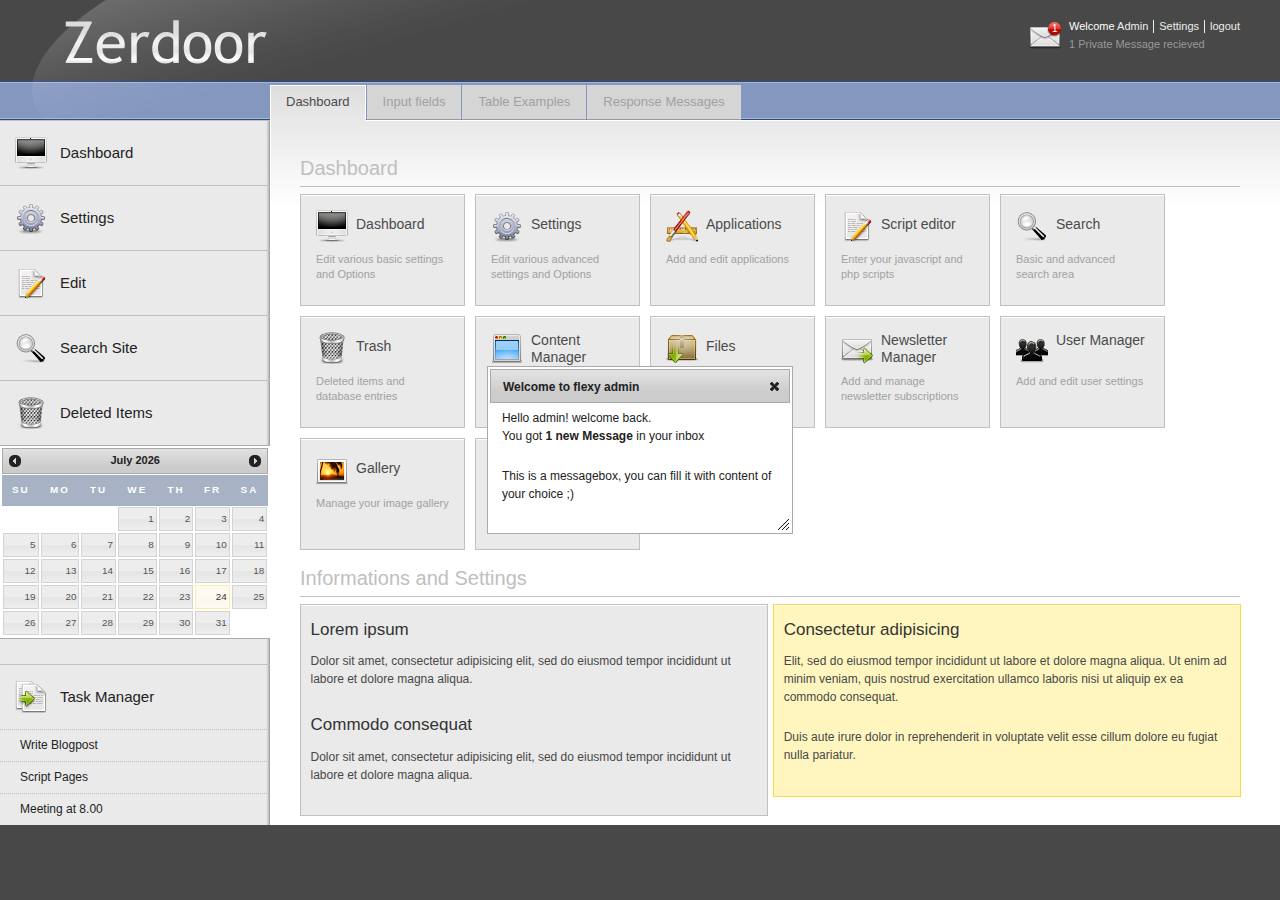
<file: flexy_admin/index.html>
<!DOCTYPE html PUBLIC "-//W3C//DTD XHTML 1.0 Strict//EN" "http://www.w3.org/TR/xhtml1/DTD/xhtml1-strict.dtd">
<html xmlns="http://www.w3.org/1999/xhtml">
    <head>
    
        <meta http-equiv="Content-Type" content="text/html; charset=UTF-8" />
        <meta name="description" content="Reflect Template" />
		<meta http-equiv="X-UA-Compatible" content="IE=EmulateIE7" />
        <title>Flexy Admin</title>
        <link rel="stylesheet" href="css/style_all.css" type="text/css" media="screen" />
        
        
        
        <!-- to choose another color scheme uncomment one of the foloowing stylesheets and wrap styl1.css into a comment -->
        <link rel="stylesheet" href="css/style1.css" type="text/css" media="screen" />
        
        <!-- 
        <link rel="stylesheet" href="css/style2.css" type="text/css" media="screen" />
        <link rel="stylesheet" href="css/style3.css" type="text/css" media="screen" />
        <link rel="stylesheet" href="css/style4.css" type="text/css" media="screen" />
        <link rel="stylesheet" href="css/style5.css" type="text/css" media="screen" />
        <link rel="stylesheet" href="css/style6.css" type="text/css" media="screen" />
        <link rel="stylesheet" href="css/style7.css" type="text/css" media="screen" />
         -->
        
        
        <link rel="stylesheet" href="css/jquery-ui.css" type="text/css" media="screen" />
        <link rel="stylesheet" href="css/jquery.wysiwyg.css" type="text/css" media="screen" />
        
        <!--Internet Explorer Trancparency fix-->
        <!--[if IE 6]>
        <script src="js/ie6pngfix.js"></script>
        <script>
          DD_belatedPNG.fix('#head, a, a span, img, .message p, .click_to_close, .ie6fix');
        </script>
        <![endif]--> 
        
        <script type='text/javascript' src='js/jquery.js'></script>
        <script type='text/javascript' src='js/jquery-ui.js'></script>
        <script type='text/javascript' src='js/jquery.wysiwyg.js'></script>
        <script type='text/javascript' src='js/custom.js'></script>
    </head>
    
    <body>
    	<!-- this is the content for the dialog that pops up on window start -->
    	<div id="dialog" title="Welcome to flexy admin">
       	<p>Hello admin! welcome back.<br/> You got <strong>1 new Message</strong> in your inbox</p>
        <p>This is a messagebox, you can fill it with content of your choice ;)</p>
        </div>
        
        <div id="top">
        
            <div id="head">
            	<h1 class="logo">
                	<a href="">flexy - adjustable admin skin</a>
                </h1>
                
                <div class="head_memberinfo">
                	<div class="head_memberinfo_logo">
                    	<span>1</span>
                    	<img src="images/unreadmail.png" alt=""/>
                    </div>
                    
                    <span class='memberinfo_span'>
                   		 Welcome <a href="">Admin</a>
                    </span>
                    
                    <span class='memberinfo_span'>
                    	<a href="">Settings</a>
                    </span>
                    
                    <span>
                    	<a href="login.html">logout</a>
                    </span>
                    
                    <span class='memberinfo_span2'>
                    	<a href="">1 Private Message recieved</a>
                    </span>
                </div><!--end head_memberinfo-->
            
            </div><!--end head-->
           	
            	<div id="bg_wrapper">
                
                    <div id="main">
                    
                        <div id="content">
                        
                            <div class="jquery_tab">
                            
                                <div class="content_block">
                                    <h2 class="jquery_tab_title">Dashboard</h2>
                                    
                                    <a class="dashboard_button button1" href="#">
                                        <span class="dashboard_button_heading">Dashboard</span>
                                        <span>Edit various basic settings and Options</span>
                                    </a><!--end dashboard_button-->
                                    
                                    <a class="dashboard_button button2" href="#">
                                        <span class="dashboard_button_heading">Settings</span>
                                        <span>Edit various advanced settings and Options</span>
                                    </a><!--end dashboard_button-->
                                    
                                    <a class="dashboard_button button3" href="#">
                                        <span class="dashboard_button_heading">Applications</span>
                                        <span>Add and edit applications</span>
                                    </a><!--end dashboard_button-->
                                    
                                    <a class="dashboard_button button4" href="#">
                                        <span class="dashboard_button_heading">Script editor</span>
                                        <span>Enter your javascript and php scripts</span>
                                    </a><!--end dashboard_button-->
                                    
                                    <a class="dashboard_button button5" href="#">
                                        <span class="dashboard_button_heading">Search</span>
                                        <span>Basic and advanced search area</span>
                                    </a><!--end dashboard_button-->
                                    
                                    <a class="dashboard_button button6" href="#">
                                        <span class="dashboard_button_heading">Trash</span>
                                        <span>Deleted items and database entries</span>
                                    </a><!--end dashboard_button-->
                                    
                                    <a class="dashboard_button button7" href="#">
                                        <span class="dashboard_button_heading two_lines">Content Manager</span>
                                        <span>Add new static and dynamic content</span>
                                    </a><!--end dashboard_button-->
                                    
                                    <a class="dashboard_button button8" href="#">
                                        <span class="dashboard_button_heading">Files</span>
                                        <span>File and download manager</span>
                                    </a><!--end dashboard_button-->
                                    
                                    <a class="dashboard_button button9" href="#">
                                        <span class="dashboard_button_heading two_lines">Newsletter Manager</span>
                                        <span>Add and manage newsletter subscriptions</span>
                                    </a><!--end dashboard_button-->
                                    
                                    <a class="dashboard_button button10" href="#">
                                        <span class="dashboard_button_heading two_lines">User Manager</span>
                                        <span>Add and edit user settings</span>
                                    </a><!--end dashboard_button-->
                                    
                                    <a class="dashboard_button button11" href="#">
                                        <span class="dashboard_button_heading">Gallery</span>
                                        <span>Manage your image gallery</span>
                                    </a><!--end dashboard_button-->
                                    
                                    <a class="dashboard_button button12" href="#">
                                        <span class="dashboard_button_heading">Help</span>
                                        <span>Tutorial on how to use out scripts</span>
                                    </a><!--end dashboard_button-->
                                    
                                    
                                    <h2>Informations and Settings</h2>
                                    <div class="content-box box-grey">
                                    	<h4>Lorem ipsum</h4>
                                        <p>Dolor sit amet, consectetur adipisicing elit, sed do eiusmod tempor incididunt ut labore et dolore magna aliqua.</p>	
                                        <h4>Commodo consequat</h4>
                                        <p>Dolor sit amet, consectetur adipisicing elit, sed do eiusmod tempor incididunt ut labore et dolore magna aliqua.</p>
                                    </div>
                                    
                                    <div class="content-box box2">
                                    	<h4>Consectetur adipisicing</h4>
                                    	<p>Elit, sed do eiusmod tempor incididunt ut labore et dolore magna aliqua. Ut enim ad minim veniam, quis nostrud exercitation ullamco laboris nisi ut aliquip ex ea commodo consequat.</p>
                                        <p>Duis aute irure dolor in reprehenderit in voluptate velit esse cillum dolore eu fugiat nulla pariatur.</p>
                                    </div>
                                    
                                    
                                </div><!--end content_block-->
                                
                                </div><!-- end jquery_tab -->
                                <div class="jquery_tab">
                            
                                <div class="content_block">
                                    <h2 class="jquery_tab_title">Input fields</h2>
                                    <form method="post" action="#tab2">
                                        <p>
                                            <label for="name">Name (small input field)</label>
                                            <input class="input-small" type="text" value="" name="name" id="name"/>
                                        </p>
                                        
                                        <p>
                                            <label for="mail">E-Mail address (medium sized input field)</label>
                                            <input class="input-medium" type="text" value="" name="mail" id="mail"/>
                                        </p>
                                        
                                        <p>
                                            <label for="url">Your Website (big input field)</label>
                                            <input class="input-big" type="text" value="" name="url" id="url"/>
                                        </p>
                                        
                                        <p>
                                            <label for="flex">Flexfield (flexible input field, width depends on window size)</label>
                                            <input class="input-flex" type="text" value="" name="flex" id="flex"/>
                                        </p>
                                        
                                        <p>
                                			<label for="date">Click into input field to choose date</label>
                                			<input class="input-small flexy_datepicker_input" type="text" value="__ / __ / ____" name="flexy_datepicker" id="date"/>	
                                        </p>
                                        
                                        <p>
                                            <label for="selectbox">This is a dropdown list</label>
                                            <select name="selectbox" id="selectbox" >
                                                <option value="">Choose an option</option>
                                                <option value="1">Home</option>
                                                <option value="2">Member</option>
                                                <option value="3">Portfolio</option>
                                                <option value="4">Blog</option>
                                            </select>
                                        </p>
                                        
                                        <p>
                                            <label for="radiobutton1" class="inline">True</label>
                                            <input id="radiobutton1" name="radiobutton" type="radio" value="1" class="jquery_improved" checked="checked"/>
                                            
                                            <label for="radiobutton2" class="inline">False</label>
                                            <input id="radiobutton2" name="radiobutton" type="radio" value="2" class="jquery_improved"/>
                                        </p>
                                        
                                        <p>
                                            <label for="checkbox1" class="inline">True</label>
                                            <input type="checkbox" value="1" name="checkbox1" id="checkbox1" />
                                            <label for="checkbox2" class="inline">False</label>
                                            <input type="checkbox" value="2" name="checkbox2" id="checkbox2" />
                                        </p>
                                        
                                        <p>
                                           <label for="textarea">Enter some Text</label>
                                           <textarea name="textarea" id="textarea" cols="60" rows="15"></textarea>
                                        </p>
                                        
                                        <p>
                                           <label for="textarea2">Enter some Text into the rich text editor</label>
                                           <textarea name="textarea" id="textarea2" class="richtext" cols="60" rows="15"></textarea>
                                        </p>
                                        
                                        <p>
                                            <input class="button" name="submit" type="submit" value="Submit"/>
                                        </p>
                                    </form>
                                    
                                </div><!--end content_block-->
                                
                            </div><!--end jquery tab-->
                            
                            <div class="jquery_tab">
                            
                                <div class="content_block">
                                    <h2 class="jquery_tab_title">Table Examples</h2>
                                    
                            		<table id="table_liquid" cellspacing="0">
                                    <caption>Table 3: Liquid Layout Example (always expands to maximum size)</caption>
                                      <tr>
                                        <th class="nobg">Liquid Table</th>
                                        <th>Category</th>
                                        <th>Tags</th>
                                        <th>Options</th>
                                      </tr>
                                      <tr>
                                        <th class="spec">Lorem ipsum dolor</th>
                                        <td>Blog post</td>
                                        <td>latin, blind copy</td>
                                        <td>none</td>
                                      </tr>
                                      <tr>
                                        <th class="specalt">About me</th>
                                        <td class="alt">Static content</td>
                                        <td class="alt">personal, information</td>
                                        <td class="alt">none</td>
                                      </tr>
                                      <tr>
                                        <th class="spec">Portfolio</th>
                                        <td>Portfolio entry</td>
                                        <td>project, graphic, web design</td>
                                        <td>none</td>
                                    
                                      </tr>
                                      <tr>
                                        <th class="specalt">A random Blog post</th>
                                        <td class="alt">Blog post</td>
                                        <td class="alt">random, post, fun</td>
                                        <td class="alt">none</td>
                                      </tr>
                                    
                                    </table>
                                   
                                    <table id="table_auto" cellspacing="0">
                                    <caption>Table 2: Flexible Layout Example (content of tables defines the width) </caption>
                                      <tr>
                                        <th class="nobg">Flexible Table</th>
                                        <th>Category</th>
                                        <th>Tags</th>
                                        <th>Options</th>
                                      </tr>
                                      <tr>
                                        <th class="spec">Lorem ipsum dolor</th>
                                        <td>Blog post</td>
                                        <td>latin, blind copy</td>
                                        <td>none</td>
                                      </tr>
                                      <tr>
                                        <th class="specalt">About me</th>
                                        <td class="alt">Static content</td>
                                        <td class="alt">personal, information</td>
                                        <td class="alt">none</td>
                                      </tr>
                                      <tr>
                                        <th class="spec">Portfolio</th>
                                        <td>Portfolio entry</td>
                                        <td>project, graphic, web design</td>
                                        <td>none</td>
                                    
                                      </tr>
                                      <tr>
                                        <th class="specalt">A random Blog post</th>
                                        <td class="alt">Blog post</td>
                                        <td class="alt">random, post, fun</td>
                                        <td class="alt">none</td>
                                      </tr>
                                    
                                    </table>
                                    
                                    <table id="table_fixed" cellspacing="0">
                                    <caption>Table 1: Fixed Layout Example </caption>
                                      <tr>
                                        <th scope="col" class="nobg">Fixed Table</th>
                                    
                                        <th scope="col">Category</th>
                                        <th scope="col">Tags</th>
                                        <th scope="col">Options</th>
                                      </tr>
                                      <tr>
                                        <th scope="row" class="spec">Lorem ipsum dolor</th>
                                        <td>Blog post</td>
                                    
                                        <td>latin, blind copy</td>
                                        <td>none</td>
                                      </tr>
                                      <tr>
                                        <th scope="row" class="specalt">About me</th>
                                        <td class="alt">Static content</td>
                                        <td class="alt">personal, information</td>
                                    
                                        <td class="alt">none</td>
                                      </tr>
                                      <tr>
                                        <th scope="row" class="spec">Portfolio</th>
                                        <td>Portfolio entry</td>
                                        <td>project, graphic, web design</td>
                                        <td>none</td>
                                    
                                      </tr>
                                      <tr>
                                        <th scope="row" class="specalt">A random Blog post</th>
                                        <td class="alt">Blog post</td>
                                        <td class="alt">random, post, fun</td>
                                        <td class="alt">none</td>
                                      </tr>
                                    
                                    </table>                
                                    

                            	</div><!--end content_block-->
                                
                            </div><!--end jquery tab-->
                            
                            
                            <div class="jquery_tab">
                            
                                <div class="content_block">
                                    <h2 class="jquery_tab_title">Response Messages</h2>
                                    
                                   
                                    <div class="message success">
                                        <p><strong>Success!</strong> Everything fine...</p>
                                    </div><!-- end success -->
                                    <div class="message error">
                                        <p><strong>Error!</strong> Something is wrong...</p>
                                    </div><!-- end error  -->
                                    <div class="message warning">
                                        <p><strong>Warning!</strong> Could not connect to the server...</p>
                                    </div><!-- end warning  -->
                                    <div class="message tip">
                                        <p><strong>Tip!</strong> Buy this template =)</p>
                                    </div><!-- end tip  -->
   
                                    
                                    <h2>Closeable Response Messages</h2>
                                    <div class="message success closeable">
                                        <p><strong>Success!</strong> Everything fine...</p>
                                    </div><!-- end success -->
                                    <div class="message error closeable">
                                        <p><strong>Error!</strong> Something is wrong...</p>
                                    </div><!-- end error  -->
                                    <div class="message warning closeable">
                                        <p><strong>Warning!</strong> Could not connect to the server...</p>
                                    </div><!-- end warning  -->
                                    <div class="message tip closeable">
                                        <p><strong>Tip!</strong> Buy this template =)</p>
                                    </div><!-- end tip  -->
                                    
                                    
                                 </div><!--end content_block-->
                                
                            </div><!--end jquery tab--> 
                            
                        </div><!--end content-->
                        
                    </div><!--end main-->
                    
              <div id="sidebar">
                            <ul class="nav">
                                <li><a class="headitem item1" href="#">Dashboard</a>
                                    <ul class="opened"><!-- ul items without this class get hiddden by jquery-->
                                    <li><a href="#">Menu Manager</a></li>
                                    <li><a href="#">Script Pages</a></li>
                                    <li class="current"><a href="#">Plugin Manager</a></li>
                                    <li><a href="#">User Manager</a></li>
                                    </ul>
                                </li>
                                <li><a class="headitem item2" href="#">Settings</a>
                                    <ul>
                                    <li><a href="#">Post settings</a></li>
                                    <li><a href="#">User settings</a></li>
                                    <li><a href="#">Permalink Structure</a></li>
                                    </ul>                            
                                </li>
                                <li><a class="headitem item4" href="#">Edit</a>
                                    <ul>
                                    <li><a href="#">Edit Posts</a></li>
                                    <li><a href="#">Edit Pages</a></li>
                                    <li><a href="#">Edit Links</a></li>
                                    <li><a href="#">Edit Menu Items</a></li>
                                    </ul>
                                </li>
                                <li><a class="headitem item5" href="#">Search Site</a>
                                    <ul>
                                    <li><a href="#">Basic Search</a></li>
                                    <li><a href="#">Advanced Search</a></li>
                                    <li><a href="#">Search Option</a></li>
                                    </ul>
                                </li>
                                <li><a class="headitem item6" href="#">Deleted Items</a>
                                    <ul>
                                    <li><a href="#">Content</a></li>
                                    <li><a href="#">Images</a></li>
                                    <li><a href="#">Audio</a></li>
                                    <li><a href="#">Video</a></li>
                                    <li><a href="#">PDF</a></li>
                                    <li><a href="#">Scripts</a></li>
                                    <li><a href="#">Other</a></li>
                                    </ul>
                                </li>
                            </ul><!--end subnav-->
                            
                          <div class="flexy_datepicker"></div>
                           
                           <ul>
                           <li><a class="headitem item7" href="#">Task Manager</a>
                                    <ul>
                                    <li><a href="#">Write Blogpost</a></li>
                                    <li><a href="#">Script Pages</a></li>
                                    <li><a href="#">Meeting at 8.00</a></li>
                                    </ul>
                                </li>
                           </ul>     
                            
                        </div><!--end sidebar-->
                        
                     </div><!--end bg_wrapper-->
                     
                <div id="footer">
                
                </div><!--end footer-->
                
        </div><!-- end top -->
        
    </body>
    
</html>
</file>
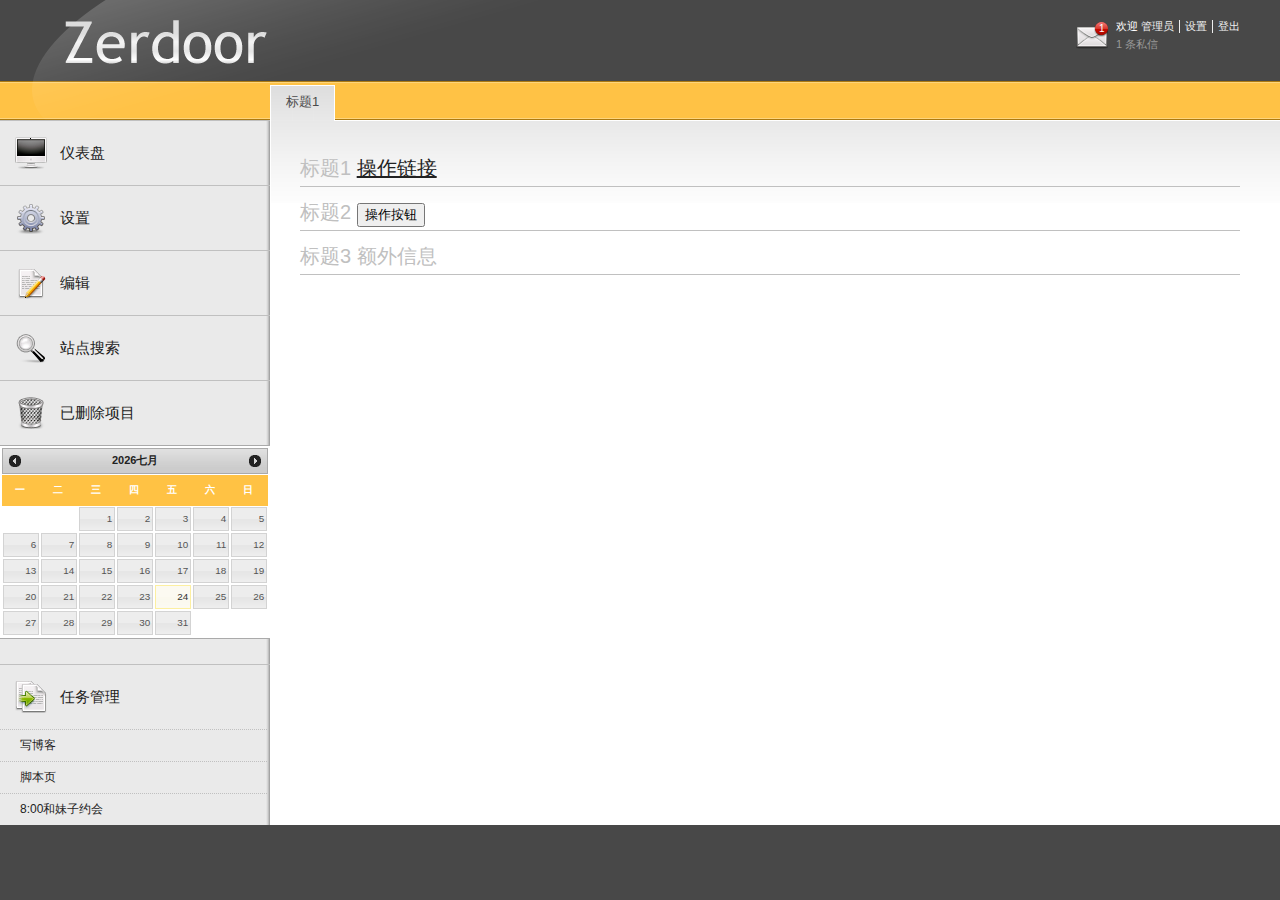
<file: flexy_admin/headerWithButton.html>
<!DOCTYPE html PUBLIC "-//W3C//DTD XHTML 1.0 Strict//EN" "http://www.w3.org/TR/xhtml1/DTD/xhtml1-strict.dtd">
<html xmlns="http://www.w3.org/1999/xhtml">
    <head>
    
        <meta http-equiv="Content-Type" content="text/html; charset=UTF-8" />
        <meta name="description" content="Reflect Template" />
		<meta http-equiv="X-UA-Compatible" content="IE=EmulateIE7" />
        <title>标签页</title>
        <link rel="stylesheet" href="css/style_all.css" type="text/css" media="screen" />
        
        
        
        <!-- to choose another color scheme uncomment one of the foloowing stylesheets and wrap styl1.css into a comment -->
        <link rel="stylesheet" href="css/style8.css" type="text/css" media="screen" />
        <link rel="stylesheet" href="css/jquery-ui.css" type="text/css" media="screen" />
        <link rel="stylesheet" href="ueditor1_2_2_0-utf8-php/themes/default/ueditor.css" type="text/css" media="screen" />
        
        <!--Internet Explorer Trancparency fix-->
        <!--[if IE 6]>
        <script src="js/ie6pngfix.js"></script>
        <script>
          DD_belatedPNG.fix('#head, a, a span, img, .message p, .click_to_close, .ie6fix');
        </script>
        <![endif]--> 
        
        <script type='text/javascript' src='js/all-ck.js'></script>
        <script type='text/javascript' src='ueditor1_2_2_0-utf8-php/editor_config.js'></script>
        <script type='text/javascript' src='js/custom.js'></script>
    </head>
    
    <body>
        <div id="top">
            <div id="head">
                <h1 class="logo">
                    <a href=""></a>
                </h1>
                <div class="head_memberinfo">
                    <div class="head_memberinfo_logo">
                        <span>1</span>
                        <img src="images/unreadmail.png" alt=""/>
                    </div>
                    
                    <span class='memberinfo_span'>
                       欢迎 <a href="">管理员</a>
                   </span>
                   
                   <span class='memberinfo_span'>
                    <a href="">设置</a>
                </span>
                
                <span>
                    <a href="login.html">登出</a>
                </span>
                
                <span class='memberinfo_span2'>
                    <a href="">1 条私信</a>
                </span>
            </div>
            <!--end head_memberinfo-->
            
        </div>
            <!--end head-->
           	
            	<div id="bg_wrapper">
                
                    <div id="main">
                        <div id="content">
                            <h2 class="jquery_tab_title">
                                标题1
                                <a href="">操作链接</a>
                            </h2>
                            <h2>
                                标题2
                                <button>操作按钮</button>
                            </h2>
                            <h2>
                                标题3
                                <span>额外信息</span>
                            </h2>
                        </div>
                        <!--end content-->
                        
                    </div><!--end main-->
                    <div id="sidebar">
                        <ul class="nav">
                            <li><a class="headitem item1" href="#">仪表盘</a>
                                <ul class="opened"><!-- ul items without this class get hiddden by jquery-->
                                    <li><a href="#">菜单管理</a></li>
                                    <li><a href="#">脚本页</a></li>
                                    <li class="current"><a href="#">插件管理</a></li>
                                    <li><a href="#">用户管理</a></li>
                                </ul>
                            </li>
                            <li><a class="headitem item2" href="#">设置</a>
                                <ul>
                                    <li><a href="#">日志设置</a></li>
                                    <li><a href="#">用户设置</a></li>
                                    <li><a href="#">找不到结果构建</a></li>
                                </ul>                            
                            </li>
                            <li><a class="headitem item4" href="#">编辑</a>
                                <ul>
                                    <li><a href="#">编辑日志</a></li>
                                    <li><a href="#">编辑页面</a></li>
                                    <li><a href="#">编辑链接</a></li>
                                    <li><a href="#">编辑菜单元素</a></li>
                                </ul>
                            </li>
                            <li><a class="headitem item5" href="#">站点搜索</a>
                                <ul>
                                    <li><a href="#">基础搜索</a></li>
                                    <li><a href="#">高级搜索</a></li>
                                    <li><a href="#">搜索设置</a></li>
                                </ul>
                            </li>
                            <li><a class="headitem item6" href="#">已删除项目</a>
                                <ul>
                                    <li><a href="#">内容</a></li>
                                    <li><a href="#">图片</a></li>
                                    <li><a href="#">音频</a></li>
                                    <li><a href="#">视频</a></li>
                                    <li><a href="#">PDF</a></li>
                                    <li><a href="#">脚本</a></li>
                                    <li><a href="#">其他</a></li>
                                </ul>
                            </li>
                        </ul><!--end subnav-->

                        <div class="flexy_datepicker"></div>

                        <ul>
                           <li><a class="headitem item7" href="#">任务管理</a>
                            <ul>
                                <li><a href="#">写博客</a></li>
                                <li><a href="#">脚本页</a></li>
                                <li><a href="#">8:00和妹子约会</a></li>
                            </ul>
                        </li>
                    </ul>     

                </div>
                    <!--end sidebar-->
                        
                     </div><!--end bg_wrapper-->
                     
                <div id="footer">
                
                </div><!--end footer-->
                
        </div><!-- end top -->
        
    </body>
    
</html>
</file>
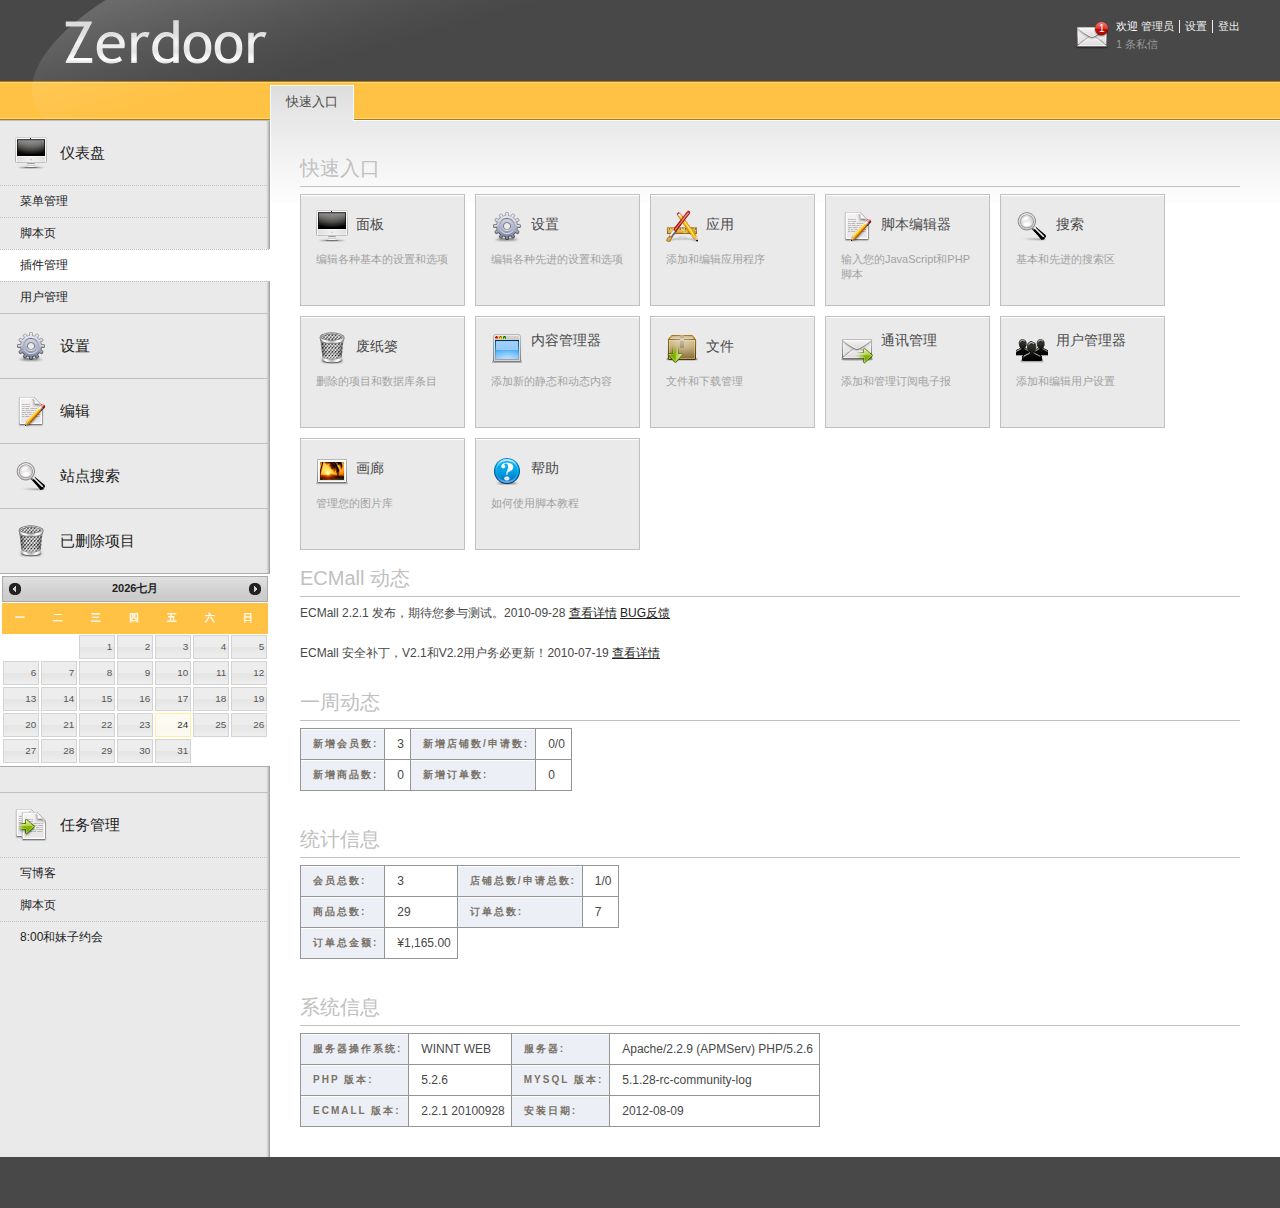
<file: flexy_admin/home.html>
<!DOCTYPE html PUBLIC "-//W3C//DTD XHTML 1.0 Strict//EN" "http://www.w3.org/TR/xhtml1/DTD/xhtml1-strict.dtd">
<html xmlns="http://www.w3.org/1999/xhtml">
    <head>
    
        <meta http-equiv="Content-Type" content="text/html; charset=UTF-8" />
        <meta name="description" content="Reflect Template" />
		<meta http-equiv="X-UA-Compatible" content="IE=EmulateIE7" />
        <title>首页</title>
        <link rel="stylesheet" href="css/style_all.css" type="text/css" media="screen" />
        
        
        
        <!-- to choose another color scheme uncomment one of the foloowing stylesheets and wrap styl1.css into a comment -->
        <link rel="stylesheet" href="css/style8.css" type="text/css" media="screen" />
        
        <link rel="stylesheet" href="css/jquery-ui.css" type="text/css" media="screen" />
        
        <link rel="stylesheet" href="ueditor1_2_2_0-utf8-php/themes/default/ueditor.css" type="text/css" media="screen" />
        
        <!--Internet Explorer Trancparency fix-->
        <!--[if IE 6]>
        <script src="js/ie6pngfix.js"></script>
        <script>
          DD_belatedPNG.fix('#head, a, a span, img, .message p, .click_to_close, .ie6fix');
        </script>
        <![endif]--> 
        
        <script type='text/javascript' src='js/all-ck.js'></script>
        <script type='text/javascript' src='ueditor1_2_2_0-utf8-php/editor_config.js'></script>
        <script type='text/javascript' src='js/custom.js'></script>
    </head>
    
    <body>
        <div id="top">
            <div id="head">
                <h1 class="logo">
                    <a href=""></a>
                </h1>
                <div class="head_memberinfo">
                    <div class="head_memberinfo_logo">
                        <span>1</span>
                        <img src="images/unreadmail.png" alt=""/>
                    </div>
                    
                    <span class='memberinfo_span'>
                       欢迎 <a href="">管理员</a>
                   </span>

                   <span class='memberinfo_span'>
                    <a href="">设置</a>
                </span>

                <span>
                    <a href="login.html">登出</a>
                </span>

                <span class='memberinfo_span2'>
                    <a href="">1 条私信</a>
                </span>
            </div>
            <!--end head_memberinfo-->
            
        </div>
            <!--end head-->
           	
            	<div id="bg_wrapper">
                
                    <div id="main">
                        <div id="content">

                                    <h2 class="jquery_tab_title">快速入口</h2>
                                    
                                    <a class="dashboard_button button1" href="#">
                                        <span class="dashboard_button_heading">面板</span>
                                        <span>编辑各种基本的设置和选项</span>
                                    </a><!--end dashboard_button-->
                                    
                                    <a class="dashboard_button button2" href="#">
                                        <span class="dashboard_button_heading">设置</span>
                                        <span>编辑各种先进的设置和选项</span>
                                    </a><!--end dashboard_button-->
                                    
                                    <a class="dashboard_button button3" href="#">
                                        <span class="dashboard_button_heading">应用</span>
                                        <span>添加和编辑应用程序</span>
                                    </a><!--end dashboard_button-->
                                    
                                    <a class="dashboard_button button4" href="#">
                                        <span class="dashboard_button_heading">脚本编辑器</span>
                                        <span>输入您的JavaScript和PHP脚本</span>
                                    </a><!--end dashboard_button-->
                                    
                                    <a class="dashboard_button button5" href="#">
                                        <span class="dashboard_button_heading">搜索</span>
                                        <span>基本和先进的搜索区</span>
                                    </a><!--end dashboard_button-->
                                    
                                    <a class="dashboard_button button6" href="#">
                                        <span class="dashboard_button_heading">废纸篓</span>
                                        <span>删除的项目和数据库条目</span>
                                    </a><!--end dashboard_button-->
                                    
                                    <a class="dashboard_button button7" href="#">
                                        <span class="dashboard_button_heading two_lines">内容管理器</span>
                                        <span>添加新的静态和动态内容</span>
                                    </a><!--end dashboard_button-->
                                    
                                    <a class="dashboard_button button8" href="#">
                                        <span class="dashboard_button_heading">文件</span>
                                        <span>文件和下载管理</span>
                                    </a><!--end dashboard_button-->
                                    
                                    <a class="dashboard_button button9" href="#">
                                        <span class="dashboard_button_heading two_lines">通讯管理</span>
                                        <span>添加和管理订阅电子报</span>
                                    </a><!--end dashboard_button-->
                                    
                                    <a class="dashboard_button button10" href="#">
                                        <span class="dashboard_button_heading two_lines">用户管理器</span>
                                        <span>添加和编辑用户设置</span>
                                    </a><!--end dashboard_button-->
                                    
                                    <a class="dashboard_button button11" href="#">
                                        <span class="dashboard_button_heading">画廊</span>
                                        <span>管理您的图片库</span>
                                    </a><!--end dashboard_button-->
                                    
                                    <a class="dashboard_button button12" href="#">
                                        <span class="dashboard_button_heading">帮助</span>
                                        <span>如何使用脚本教程</span>
                                    </a><!--end dashboard_button-->
                                    
                            <h2>ECMall 动态</h2>
                            <div>
                                <p>
                                    ECMall 2.2.1 发布，期待您参与测试。2010-09-28 
                                    <a href="">查看详情</a> <a href="">BUG反馈</a>
                                </p>
                                <p>
                                    ECMall 安全补丁，V2.1和V2.2用户务必更新！2010-07-19
                                    <a href="">查看详情</a>
                                </p>
                            </div>
                            <h2>一周动态</h2>
                            <div>
                                <table>
                                    <tr>
                                        <th class="specalt">新增会员数:  </th>
                                        <td>3   </td>
                                        <th class="specalt">新增店铺数/申请数:  </th>
                                        <td>0/0</td>
                                    </tr>
                                    <tr>
                                        <th class="specalt">新增商品数:  </th>
                                        <td>0   </td>
                                        <th class="specalt">新增订单数:  </th>
                                        <td>0</td>
                                    </tr>
                                </table>
                            </div>
                            <h2>统计信息</h2>
                            <div>
                               <table>
                                   <tr>
                                       <th class="specalt">会员总数: </th>
                                       <td>3</td>
                                       <th class="specalt">店铺总数/申请总数:  </th>
                                       <td>1/0</td>
                                   </tr>
                                   <tr>
                                       <th class="specalt">商品总数:</th>
                                       <td>29  </td>
                                       <th class="specalt">订单总数:</th>
                                       <td>7</td>
                                   </tr>
                                   <tr>
                                       <th class="specalt">订单总金额:  </th>
                                       <td>¥1,165.00</td>
                                   </tr>
                               </table>
                            </div>
                            <h2>系统信息</h2>
                            <div>
                                <table>
                                    <tr>
                                        <th class="specalt">服务器操作系统: </th>
                                        <td>WINNT   WEB </td>
                                        <th class="specalt">服务器:</th>
                                        <td>Apache/2.2.9 (APMServ) PHP/5.2.6</td>
                                    </tr>
                                    <tr>
                                        <th class="specalt">PHP 版本: </th>
                                        <td>5.2.6   </td>
                                        <th class="specalt">MYSQL 版本:   </th>
                                        <td>5.1.28-rc-community-log</td>
                                    </tr>
                                    <tr>
                                        <th class="specalt">ECMall 版本:</th>
                                        <td>2.2.1 20100928  </td>
                                        <th class="specalt">安装日期:</th>
                                        <td>2012-08-09</td>
                                    </tr>
                                </table>
                            </div>
                        </div>
                        <!--end content-->
                        
                    </div><!--end main-->
                    
                    <div id="sidebar">
                        <ul class="nav">
                            <li><a class="headitem item1" href="#">仪表盘</a>
                                <ul><!-- ul items without this class get hiddden by jquery-->
                                    <li><a href="#">菜单管理</a></li>
                                    <li><a href="#">脚本页</a></li>
                                    <li><a href="home.html">插件管理</a></li>
                                    <li><a href="#">用户管理</a></li>
                                </ul>
                            </li>
                            <li><a class="headitem item2" href="#">设置</a>
                                <ul>
                                    <li><a href="#">日志设置</a></li>
                                    <li><a href="#">用户设置</a></li>
                                    <li><a href="#">找不到结果构建</a></li>
                                </ul>                            
                            </li>
                            <li><a class="headitem item4" href="#">编辑</a>
                                <ul>
                                    <li><a href="#">编辑日志</a></li>
                                    <li><a href="#">编辑页面</a></li>
                                    <li><a href="#">编辑链接</a></li>
                                    <li><a href="#">编辑菜单元素</a></li>
                                </ul>
                            </li>
                            <li><a class="headitem item5" href="#">站点搜索</a>
                                <ul>
                                    <li><a href="#">基础搜索</a></li>
                                    <li><a href="#">高级搜索</a></li>
                                    <li><a href="#">搜索设置</a></li>
                                </ul>
                            </li>
                            <li><a class="headitem item6" href="#">已删除项目</a>
                                <ul>
                                    <li><a href="#">内容</a></li>
                                    <li><a href="#">图片</a></li>
                                    <li><a href="#">音频</a></li>
                                    <li><a href="#">视频</a></li>
                                    <li><a href="#">PDF</a></li>
                                    <li><a href="#">脚本</a></li>
                                    <li><a href="#">其他</a></li>
                                </ul>
                            </li>
                        </ul><!--end subnav-->

                        <div class="flexy_datepicker"></div>

                        <ul>
                            <li><a class="headitem item7" href="#">任务管理</a>
                                <ul>
                                    <li><a href="#">写博客</a></li>
                                    <li><a href="#">脚本页</a></li>
                                    <li><a href="#">8:00和妹子约会</a></li>
                                </ul>
                            </li>
                        </ul>     

                </div>
                    <!--end sidebar-->
                        
                     </div><!--end bg_wrapper-->
                     
                <div id="footer">
                
                </div><!--end footer-->
                
        </div><!-- end top -->
        
    </body>
    
</html>
</file>
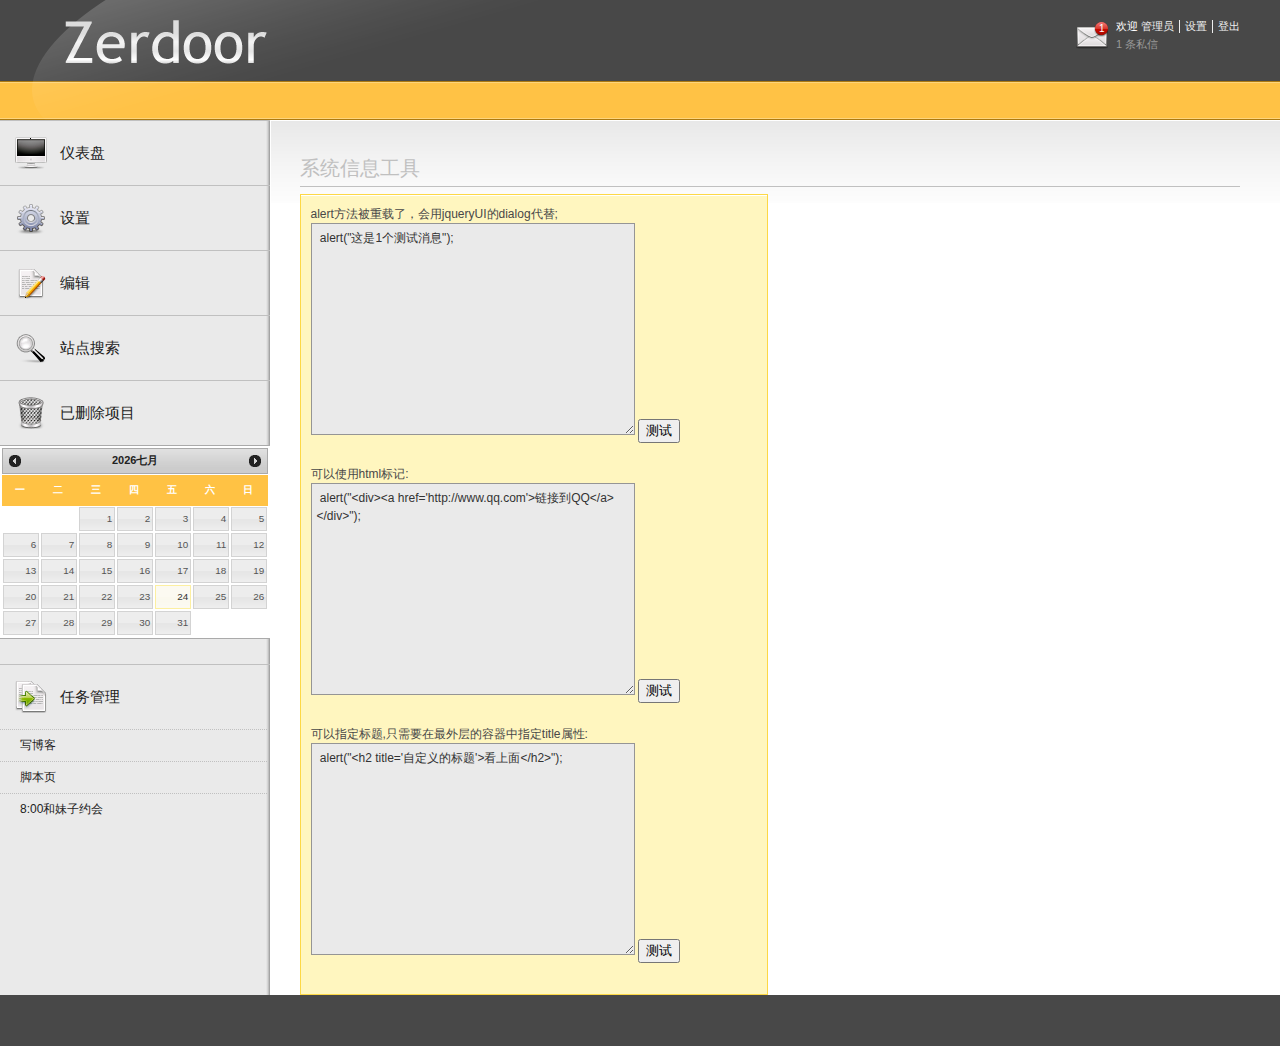
<file: flexy_admin/msgtool.html>
<!DOCTYPE html PUBLIC "-//W3C//DTD XHTML 1.0 Strict//EN" "http://www.w3.org/TR/xhtml1/DTD/xhtml1-strict.dtd">
<html xmlns="http://www.w3.org/1999/xhtml">
    <head>
    
        <meta http-equiv="Content-Type" content="text/html; charset=UTF-8" />
        <meta name="description" content="Reflect Template" />
		<meta http-equiv="X-UA-Compatible" content="IE=EmulateIE7" />
        <title>消息工具</title>
        <link rel="stylesheet" href="css/style_all.css" type="text/css" media="screen" />
        
        
        
        <!-- to choose another color scheme uncomment one of the foloowing stylesheets and wrap styl1.css into a comment -->
        <link rel="stylesheet" href="css/style8.css" type="text/css" media="screen" />
        <link rel="stylesheet" href="css/jquery-ui.css" type="text/css" media="screen" />
        <link rel="stylesheet" href="ueditor1_2_2_0-utf8-php/themes/default/ueditor.css" type="text/css" media="screen" />
        
        <!--Internet Explorer Trancparency fix-->
        <!--[if IE 6]>
        <script src="js/ie6pngfix.js"></script>
        <script>
          DD_belatedPNG.fix('#head, a, a span, img, .message p, .click_to_close, .ie6fix');
        </script>
        <![endif]--> 
        
        <script type='text/javascript' src='js/all-ck.js'></script>
        <script type='text/javascript' src='ueditor1_2_2_0-utf8-php/editor_config.js'></script>
        <script type='text/javascript' src='js/custom.js'></script>
    </head>
    
    <body>
        <div id="top">
            <div id="head">
                <h1 class="logo">
                    <a href=""></a>
                </h1>
                <div class="head_memberinfo">
                    <div class="head_memberinfo_logo">
                        <span>1</span>
                        <img src="images/unreadmail.png" alt=""/>
                    </div>
                    
                    <span class='memberinfo_span'>
                       欢迎 <a href="">管理员</a>
                   </span>
                   
                   <span class='memberinfo_span'>
                    <a href="">设置</a>
                </span>
                
                <span>
                    <a href="login.html">登出</a>
                </span>
                
                <span class='memberinfo_span2'>
                    <a href="">1 条私信</a>
                </span>
            </div>
            <!--end head_memberinfo-->
            
        </div>
            <!--end head-->
           	
            	<div id="bg_wrapper">
                
                    <div id="main">
                        <div id="content">
                            <h2>系统信息工具</h2>
                            <div class="content-box">
                                alert方法被重载了，会用jqueryUI的dialog代替;
                                <p>
                                    <textarea id="test1" class="area-small"> alert("这是1个测试消息"); </textarea>
                                    <button onclick="eval($(this).prev().val())">测试</button>
                                </p>
                                可以使用html标记:
                                <p>
                                    <textarea id="test1" class="area-small"> alert("<div><a href='http://www.qq.com'>链接到QQ</a></div>"); </textarea>
                                    <button onclick="eval($(this).prev().val())">测试</button>
                                </p>
                                可以指定标题,只需要在最外层的容器中指定title属性:
                                <p>
                                    <textarea id="test1" class="area-small"> alert("<h2 title='自定义的标题'>看上面</h2>"); </textarea>
                                    <button onclick="eval($(this).prev().val())">测试</button>
                                </p>
                            </div>
                        </div>
                        <!--end content-->
                        
                    </div><!--end main-->
                    <div id="sidebar">
                        <ul class="nav">
                            <li><a class="headitem item1" href="#">仪表盘</a>
                                <ul class="opened"><!-- ul items without this class get hiddden by jquery-->
                                    <li><a href="#">菜单管理</a></li>
                                    <li><a href="#">脚本页</a></li>
                                    <li class="current"><a href="#">插件管理</a></li>
                                    <li><a href="#">用户管理</a></li>
                                </ul>
                            </li>
                            <li><a class="headitem item2" href="#">设置</a>
                                <ul>
                                    <li><a href="#">日志设置</a></li>
                                    <li><a href="#">用户设置</a></li>
                                    <li><a href="#">找不到结果构建</a></li>
                                </ul>                            
                            </li>
                            <li><a class="headitem item4" href="#">编辑</a>
                                <ul>
                                    <li><a href="#">编辑日志</a></li>
                                    <li><a href="#">编辑页面</a></li>
                                    <li><a href="#">编辑链接</a></li>
                                    <li><a href="#">编辑菜单元素</a></li>
                                </ul>
                            </li>
                            <li><a class="headitem item5" href="#">站点搜索</a>
                                <ul>
                                    <li><a href="#">基础搜索</a></li>
                                    <li><a href="#">高级搜索</a></li>
                                    <li><a href="#">搜索设置</a></li>
                                </ul>
                            </li>
                            <li><a class="headitem item6" href="#">已删除项目</a>
                                <ul>
                                    <li><a href="#">内容</a></li>
                                    <li><a href="#">图片</a></li>
                                    <li><a href="#">音频</a></li>
                                    <li><a href="#">视频</a></li>
                                    <li><a href="#">PDF</a></li>
                                    <li><a href="#">脚本</a></li>
                                    <li><a href="#">其他</a></li>
                                </ul>
                            </li>
                        </ul><!--end subnav-->

                        <div class="flexy_datepicker"></div>

                        <ul>
                           <li><a class="headitem item7" href="#">任务管理</a>
                            <ul>
                                <li><a href="#">写博客</a></li>
                                <li><a href="#">脚本页</a></li>
                                <li><a href="#">8:00和妹子约会</a></li>
                            </ul>
                        </li>
                    </ul>     

                </div>
                    <!--end sidebar-->
                        
                     </div><!--end bg_wrapper-->
                     
                <div id="footer">
                
                </div><!--end footer-->
                
        </div><!-- end top -->
        
    </body>
    
</html>
</file>
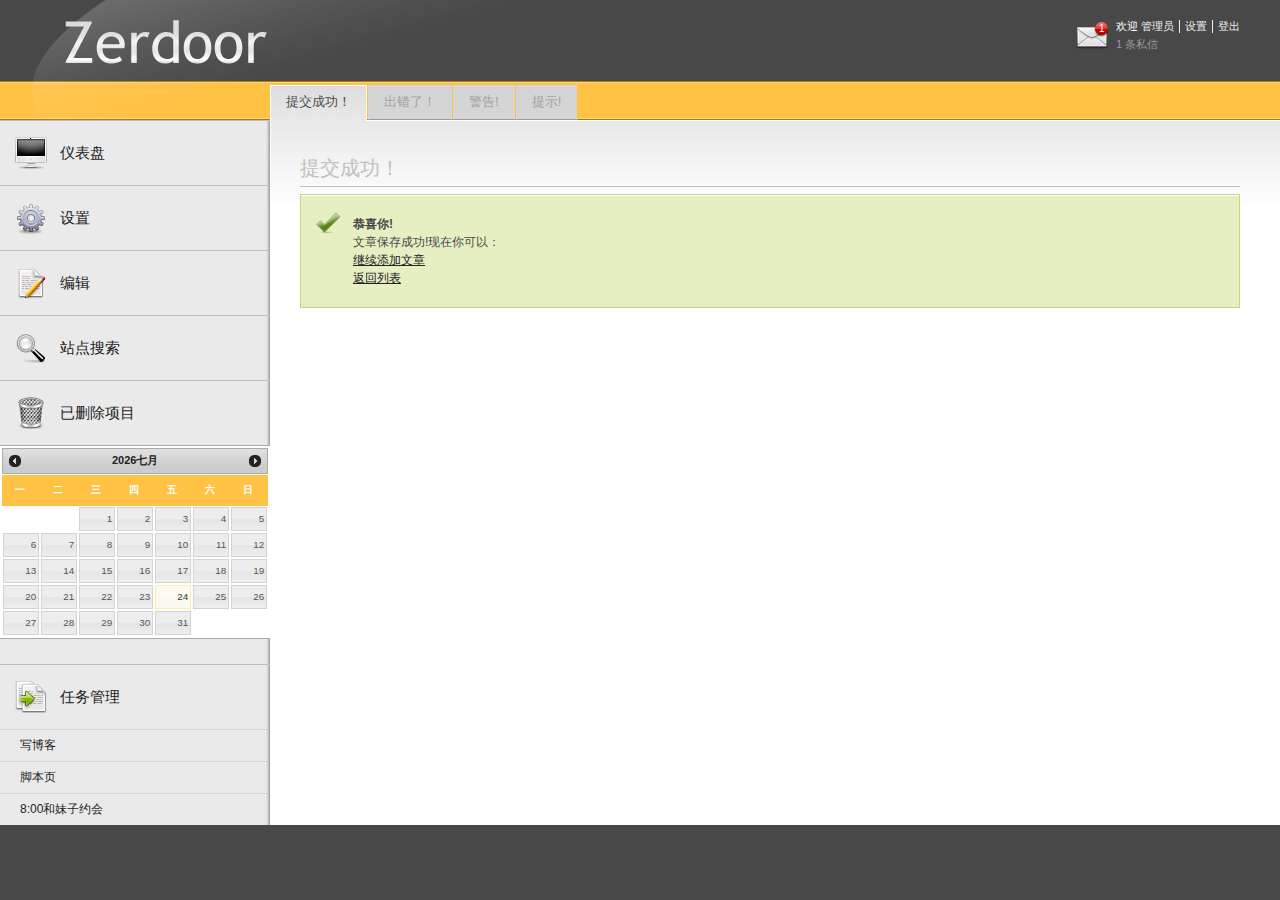
<file: flexy_admin/response.html>
<!DOCTYPE html PUBLIC "-//W3C//DTD XHTML 1.0 Strict//EN" "http://www.w3.org/TR/xhtml1/DTD/xhtml1-strict.dtd">
<html xmlns="http://www.w3.org/1999/xhtml">
    <head>
    
        <meta http-equiv="Content-Type" content="text/html; charset=UTF-8" />
        <meta name="description" content="Reflect Template" />
		<meta http-equiv="X-UA-Compatible" content="IE=EmulateIE7" />
        <title>信息反馈页</title>
        <link rel="stylesheet" href="css/style_all.css" type="text/css" media="screen" />
        
        
        
        <!-- to choose another color scheme uncomment one of the foloowing stylesheets and wrap styl1.css into a comment -->
        <link rel="stylesheet" href="css/style8.css" type="text/css" media="screen" />
        <link rel="stylesheet" href="css/jquery-ui.css" type="text/css" media="screen" />
        <link rel="stylesheet" href="ueditor1_2_2_0-utf8-php/themes/default/ueditor.css" type="text/css" media="screen" />
        
        <!--Internet Explorer Trancparency fix-->
        <!--[if IE 6]>
        <script src="js/ie6pngfix.js"></script>
        <script>
          DD_belatedPNG.fix('#head, a, a span, img, .message p, .click_to_close, .ie6fix');
        </script>
        <![endif]--> 
        
        <script type='text/javascript' src='js/all-ck.js'></script>
        <script type='text/javascript' src='ueditor1_2_2_0-utf8-php/editor_config.js'></script>
        <script type='text/javascript' src='js/custom.js'></script>
    </head>
    
    <body>
        <div id="top">
            <div id="head">
                <h1 class="logo">
                    <a href=""></a>
                </h1>
                <div class="head_memberinfo">
                    <div class="head_memberinfo_logo">
                        <span>1</span>
                        <img src="images/unreadmail.png" alt=""/>
                    </div>
                    
                    <span class='memberinfo_span'>
                       欢迎 <a href="">管理员</a>
                   </span>
                   
                   <span class='memberinfo_span'>
                    <a href="">设置</a>
                </span>
                
                <span>
                    <a href="login.html">登出</a>
                </span>
                
                <span class='memberinfo_span2'>
                    <a href="">1 条私信</a>
                </span>
            </div>
            <!--end head_memberinfo-->
            
        </div>
            <!--end head-->
           	
            	<div id="bg_wrapper">
                
                    <div id="main">
                        <div id="content">
                            <div class="jquery_tab">
                                <div class="content_block">
                                    <h2 class="jquery_tab_title">提交成功！</h2>
                                    
                                    <div class="message success">
                                        <p>
                                            <strong>恭喜你!</strong><br/>
                                            文章保存成功!现在你可以：<br/>
                                            <a href="">继续添加文章</a><br/>
                                            <a href="">返回列表</a>
                                        </p>
                                    </div><!-- end success -->
                                </div><!--end content_block-->
                                
                            </div><!-- end jquery_tab -->
                            <div class="jquery_tab">
                                <div class="content_block">
                                    <h2 class="jquery_tab_title">出错了！</h2>
                                    <div class="message error">
                                        <p>
                                            <strong>保存失败!</strong><br/>
                                            错误代码：501<br/>
                                            <a href="">向管理员报告错误</a><br/>
                                            <a href="">返回前一页</a>
                                     </p>
                                    </div><!-- end error  -->
                                </div><!--end content_block-->
                                
                            </div><!--end jquery tab-->
                            
                            <div class="jquery_tab">
                                <div class="content_block">
                                    <h2 class="jquery_tab_title">警告!</h2>
                                    <div class="message warning">
                                        <p>
                                            <strong>余额不足!</strong><br/>
                                            您的余额:0.5<br/>
                                            <a href="">去充值</a><br/>
                                            <a href="">返回前一页</a>
                                        </p>
                                    </div><!-- end error  -->
                                </div><!--end content_block-->
                                
                            </div><!--end jquery tab-->
                            
                            
                            <div class="jquery_tab">
                            
                                <div class="content_block">
                                    <h2 class="jquery_tab_title">提示!</h2>
                                    <div class="message tip">
                                        <p>
                                            <strong>苏宁vs囧东</strong><br/>
                                            大家电强势降价，还不出手？<br/>
                                            <a href="">去囧东</a><br/>
                                            <a href="">去苏宁</a>
                                        </p>
                                    </div><!-- end error  -->
                                    
                                    
                                </div><!--end content_block-->
                                
                            </div><!--end jquery tab--> 
                            
                        
                        </div>
                        <!--end content-->
                        
                    </div><!--end main-->
                    <div id="sidebar">
                        <ul class="nav">
                            <li><a class="headitem item1" href="#">仪表盘</a>
                                <ul class="opened"><!-- ul items without this class get hiddden by jquery-->
                                    <li><a href="#">菜单管理</a></li>
                                    <li><a href="#">脚本页</a></li>
                                    <li class="current"><a href="#">插件管理</a></li>
                                    <li><a href="#">用户管理</a></li>
                                </ul>
                            </li>
                            <li><a class="headitem item2" href="#">设置</a>
                                <ul>
                                    <li><a href="#">日志设置</a></li>
                                    <li><a href="#">用户设置</a></li>
                                    <li><a href="#">找不到结果构建</a></li>
                                </ul>                            
                            </li>
                            <li><a class="headitem item4" href="#">编辑</a>
                                <ul>
                                    <li><a href="#">编辑日志</a></li>
                                    <li><a href="#">编辑页面</a></li>
                                    <li><a href="#">编辑链接</a></li>
                                    <li><a href="#">编辑菜单元素</a></li>
                                </ul>
                            </li>
                            <li><a class="headitem item5" href="#">站点搜索</a>
                                <ul>
                                    <li><a href="#">基础搜索</a></li>
                                    <li><a href="#">高级搜索</a></li>
                                    <li><a href="#">搜索设置</a></li>
                                </ul>
                            </li>
                            <li><a class="headitem item6" href="#">已删除项目</a>
                                <ul>
                                    <li><a href="#">内容</a></li>
                                    <li><a href="#">图片</a></li>
                                    <li><a href="#">音频</a></li>
                                    <li><a href="#">视频</a></li>
                                    <li><a href="#">PDF</a></li>
                                    <li><a href="#">脚本</a></li>
                                    <li><a href="#">其他</a></li>
                                </ul>
                            </li>
                        </ul><!--end subnav-->

                        <div class="flexy_datepicker"></div>

                        <ul>
                           <li><a class="headitem item7" href="#">任务管理</a>
                            <ul>
                                <li><a href="#">写博客</a></li>
                                <li><a href="#">脚本页</a></li>
                                <li><a href="#">8:00和妹子约会</a></li>
                            </ul>
                        </li>
                    </ul>     

                </div>
                    <!--end sidebar-->
                        
                     </div><!--end bg_wrapper-->
                     
                <div id="footer">
                
                </div><!--end footer-->
                
        </div><!-- end top -->
        
    </body>
    
</html>
</file>
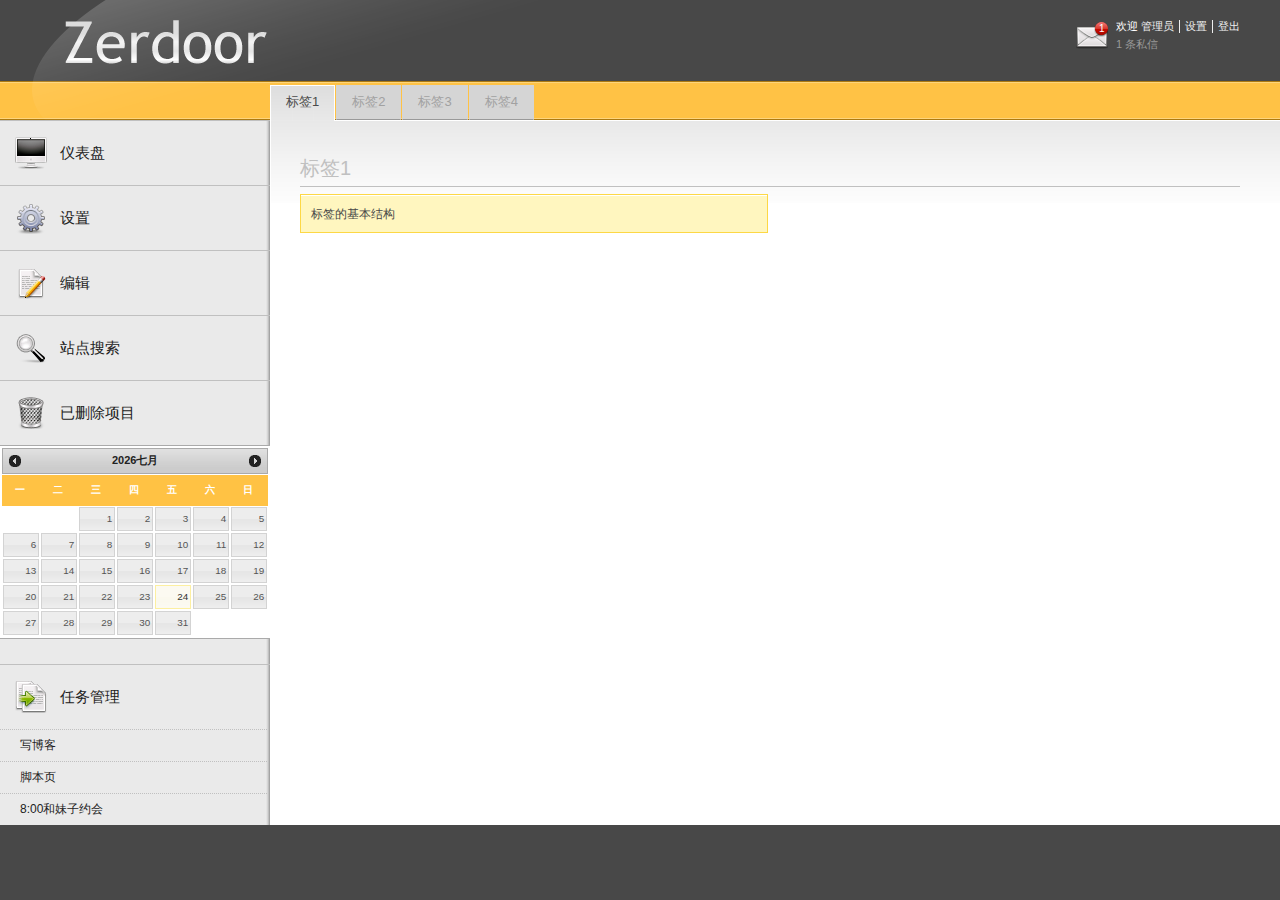
<file: flexy_admin/tab.html>
<!DOCTYPE html PUBLIC "-//W3C//DTD XHTML 1.0 Strict//EN" "http://www.w3.org/TR/xhtml1/DTD/xhtml1-strict.dtd">
<html xmlns="http://www.w3.org/1999/xhtml">
    <head>
    
        <meta http-equiv="Content-Type" content="text/html; charset=UTF-8" />
        <meta name="description" content="Reflect Template" />
		<meta http-equiv="X-UA-Compatible" content="IE=EmulateIE7" />
        <title>标签页</title>
        <link rel="stylesheet" href="css/style_all.css" type="text/css" media="screen" />
        
        
        
        <!-- to choose another color scheme uncomment one of the foloowing stylesheets and wrap styl1.css into a comment -->
        <link rel="stylesheet" href="css/style8.css" type="text/css" media="screen" />
        <link rel="stylesheet" href="css/jquery-ui.css" type="text/css" media="screen" />
        <link rel="stylesheet" href="ueditor1_2_2_0-utf8-php/themes/default/ueditor.css" type="text/css" media="screen" />
        
        <!--Internet Explorer Trancparency fix-->
        <!--[if IE 6]>
        <script src="js/ie6pngfix.js"></script>
        <script>
          DD_belatedPNG.fix('#head, a, a span, img, .message p, .click_to_close, .ie6fix');
        </script>
        <![endif]--> 
        
        <script type='text/javascript' src='js/all-ck.js'></script>
        <script type='text/javascript' src='ueditor1_2_2_0-utf8-php/editor_config.js'></script>
        <script type='text/javascript' src='js/custom.js'></script>
    </head>
    
    <body>
        <div id="top">
            <div id="head">
                <h1 class="logo">
                    <a href=""></a>
                </h1>
                <div class="head_memberinfo">
                    <div class="head_memberinfo_logo">
                        <span>1</span>
                        <img src="images/unreadmail.png" alt=""/>
                    </div>
                    
                    <span class='memberinfo_span'>
                       欢迎 <a href="">管理员</a>
                   </span>
                   
                   <span class='memberinfo_span'>
                    <a href="">设置</a>
                </span>
                
                <span>
                    <a href="login.html">登出</a>
                </span>
                
                <span class='memberinfo_span2'>
                    <a href="">1 条私信</a>
                </span>
            </div>
            <!--end head_memberinfo-->
            
        </div>
            <!--end head-->
           	
            	<div id="bg_wrapper">
                
                    <div id="main">
                        <div id="content">
                            <div class="jquery_tab">
                                <div class="content_block">
                                    <h2 class="jquery_tab_title">标签1</h2>
                                    <div class="content-box">
                                        标签的基本结构
                                    </div>
                                </div><!--end content_block-->
                                
                            </div><!-- end jquery_tab -->
                            <div class="jquery_tab">
                                <div class="content_block">
                                    <h2 class="jquery_tab_title">标签2</h2>
                                    <div class="content-box box-gey">
                                        各种文字
                                    </div>
                                </div><!--end content_block-->
                                
                            </div><!--end jquery tab-->
                            
                            <div class="jquery_tab">
                                <div class="content_block">
                                    <h2 class="jquery_tab_title">标签3</h2>
                                    <form action="#tab2">
                                        <input type="submit" value="提交并转到tab2"/>
                                    </form>
                                </div><!--end content_block-->
                                
                            </div><!--end jquery tab-->
                            
                            
                            <div class="jquery_tab">
                            
                                <div class="content_block">
                                    <h2 class="jquery_tab_title">标签4</h2>
                                    
                                </div><!--end content_block-->
                                
                            </div><!--end jquery tab--> 
                            
                        
                        </div>
                        <!--end content-->
                        
                    </div><!--end main-->
                    <div id="sidebar">
                        <ul class="nav">
                            <li><a class="headitem item1" href="#">仪表盘</a>
                                <ul class="opened"><!-- ul items without this class get hiddden by jquery-->
                                    <li><a href="#">菜单管理</a></li>
                                    <li><a href="#">脚本页</a></li>
                                    <li class="current"><a href="#">插件管理</a></li>
                                    <li><a href="#">用户管理</a></li>
                                </ul>
                            </li>
                            <li><a class="headitem item2" href="#">设置</a>
                                <ul>
                                    <li><a href="#">日志设置</a></li>
                                    <li><a href="#">用户设置</a></li>
                                    <li><a href="#">找不到结果构建</a></li>
                                </ul>                            
                            </li>
                            <li><a class="headitem item4" href="#">编辑</a>
                                <ul>
                                    <li><a href="#">编辑日志</a></li>
                                    <li><a href="#">编辑页面</a></li>
                                    <li><a href="#">编辑链接</a></li>
                                    <li><a href="#">编辑菜单元素</a></li>
                                </ul>
                            </li>
                            <li><a class="headitem item5" href="#">站点搜索</a>
                                <ul>
                                    <li><a href="#">基础搜索</a></li>
                                    <li><a href="#">高级搜索</a></li>
                                    <li><a href="#">搜索设置</a></li>
                                </ul>
                            </li>
                            <li><a class="headitem item6" href="#">已删除项目</a>
                                <ul>
                                    <li><a href="#">内容</a></li>
                                    <li><a href="#">图片</a></li>
                                    <li><a href="#">音频</a></li>
                                    <li><a href="#">视频</a></li>
                                    <li><a href="#">PDF</a></li>
                                    <li><a href="#">脚本</a></li>
                                    <li><a href="#">其他</a></li>
                                </ul>
                            </li>
                        </ul><!--end subnav-->

                        <div class="flexy_datepicker"></div>

                        <ul>
                           <li><a class="headitem item7" href="#">任务管理</a>
                            <ul>
                                <li><a href="#">写博客</a></li>
                                <li><a href="#">脚本页</a></li>
                                <li><a href="#">8:00和妹子约会</a></li>
                            </ul>
                        </li>
                    </ul>     

                </div>
                    <!--end sidebar-->
                        
                     </div><!--end bg_wrapper-->
                     
                <div id="footer">
                
                </div><!--end footer-->
                
        </div><!-- end top -->
        
    </body>
    
</html>
</file>
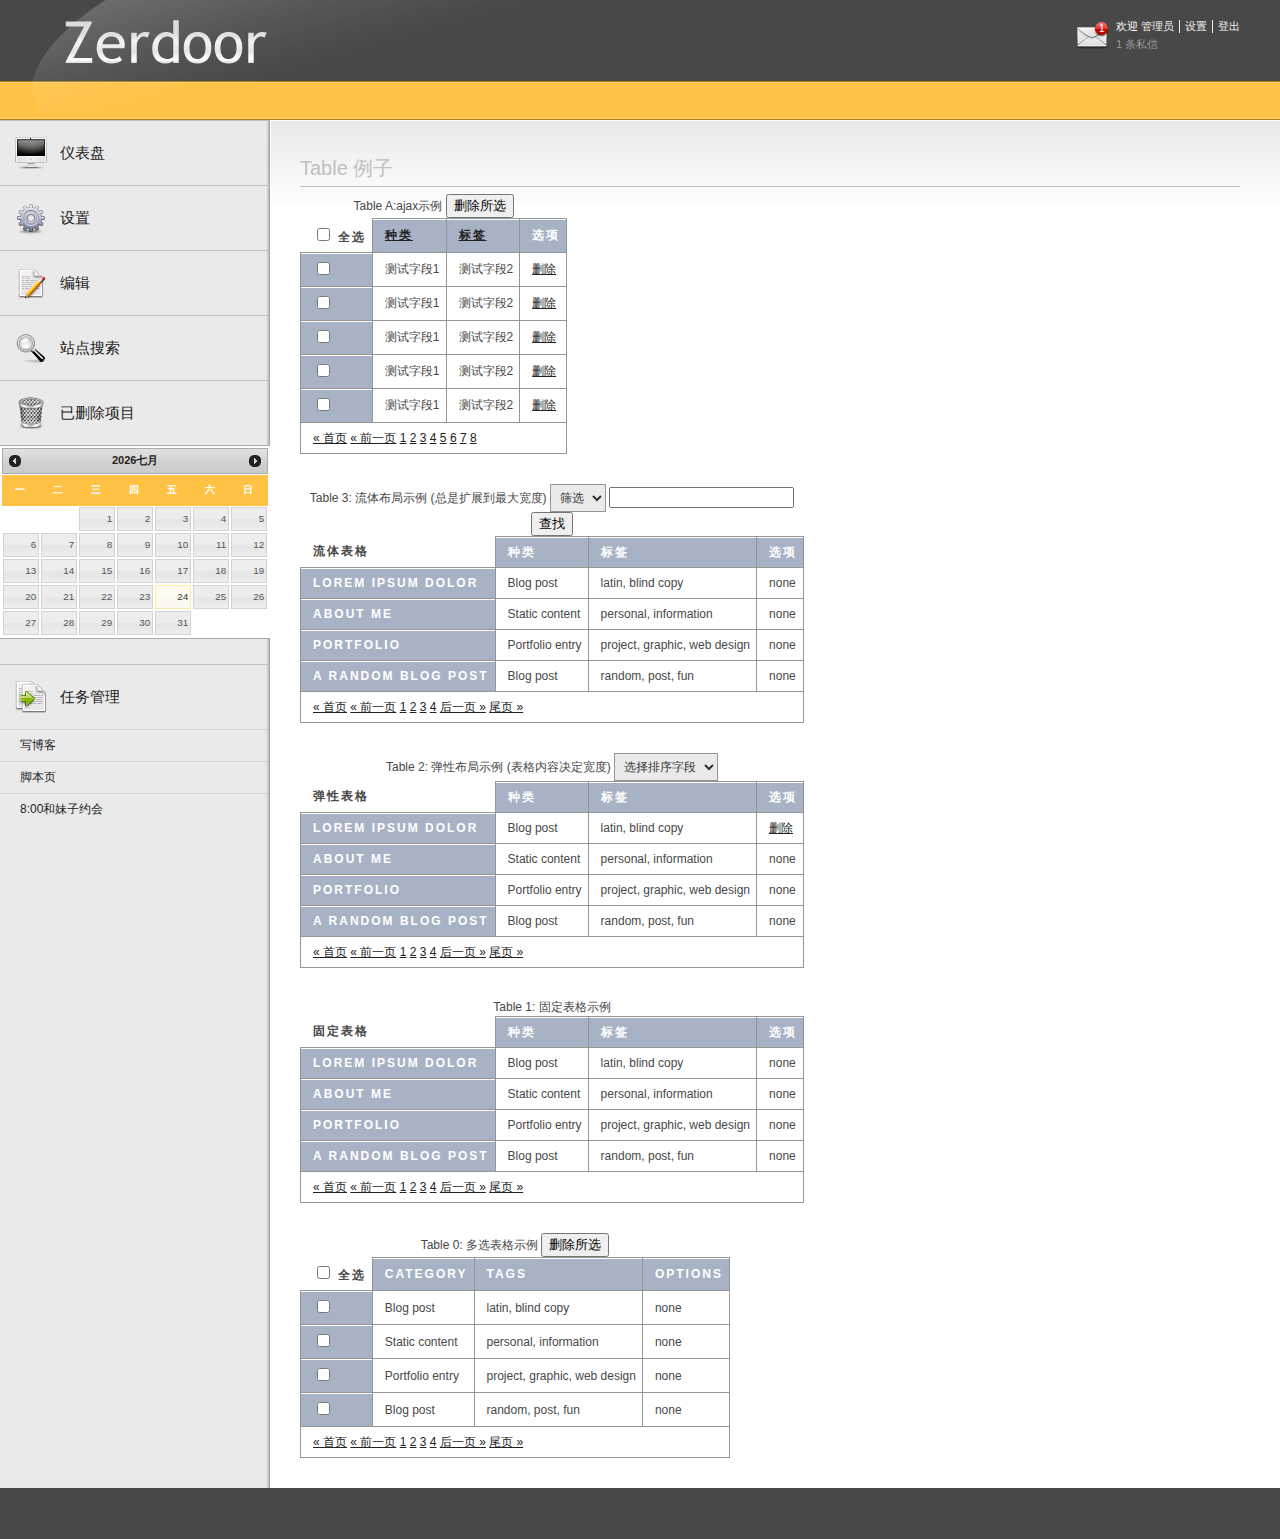
<file: flexy_admin/table.html>
<!DOCTYPE html PUBLIC "-//W3C//DTD XHTML 1.0 Strict//EN" "http://www.w3.org/TR/xhtml1/DTD/xhtml1-strict.dtd">
<html xmlns="http://www.w3.org/1999/xhtml">
    <head>
    
        <meta http-equiv="Content-Type" content="text/html; charset=UTF-8" />
        <meta name="description" content="Reflect Template" />
		<meta http-equiv="X-UA-Compatible" content="IE=EmulateIE7" />
        <title>列表页</title>
        <link rel="stylesheet" href="css/style_all.css" type="text/css" media="screen" />
        
        
        
        <!-- to choose another color scheme uncomment one of the foloowing stylesheets and wrap styl1.css into a comment -->
        <link rel="stylesheet" href="css/style8.css" type="text/css" media="screen" />
        <link rel="stylesheet" href="css/jquery-ui.css" type="text/css" media="screen" />
        <link rel="stylesheet" href="ueditor1_2_2_0-utf8-php/themes/default/ueditor.css" type="text/css" media="screen" />
        
        <!--Internet Explorer Trancparency fix-->
        <!--[if IE 6]>
        <script src="js/ie6pngfix.js"></script>
        <script>
          DD_belatedPNG.fix('#head, a, a span, img, .message p, .click_to_close, .ie6fix');
        </script>
        <![endif]--> 
        
        <script type='text/javascript' src='js/all-ck.js'></script>
        <script type='text/javascript' src='ueditor1_2_2_0-utf8-php/editor_config.js'></script>
        <script type='text/javascript' src='js/custom.js'></script>
    </head>
    
    <body>
        <div id="top">
        
            <div id="head">
            	<h1 class="logo">
                	<a href=""></a>
                </h1>
                <div class="head_memberinfo">
                    <div class="head_memberinfo_logo">
                        <span>1</span>
                        <img src="images/unreadmail.png" alt=""/>
                    </div>
                    
                    <span class='memberinfo_span'>
                         欢迎 <a href="">管理员</a>
                    </span>
                    
                    <span class='memberinfo_span'>
                        <a href="">设置</a>
                    </span>
                    
                    <span>
                        <a href="login.html">登出</a>
                    </span>
                    
                    <span class='memberinfo_span2'>
                        <a href="">1 条私信</a>
                    </span>
                </div>
                <!--end head_memberinfo-->
            
            </div><!--end head-->
           	
            	<div id="bg_wrapper">
                
                    <div id="main">
                        <div id="content">

                            <h2>Table 例子</h2>
                            <!-- 类dataGrid将被默认初始化。期待一个模板和一个初始化data。用method指定ajax方法，默认为get。-->
                            <!-- 获取json数据有三种方式： -->
                            <!-- 1.form内部的json块。在初始化时就加载。 -->
                            <!-- 2.表单提交。 -->
                            <!-- 3. 点击没有target属性的a，其href属性会附加在form的action后面提交。 -->
                            <!-- 需要返回错误信息时，在json中设置error属性 -->
                            <form action="/json/gridData.json?" class="dataGrid" method="get">
                                <!-- 模板，使用juicer语法 -->
                                <script type="text/juicer-tpl">
                                    <table class="table_liquid datalist" cellspacing="0">
                                        <caption>
                                            Table A:ajax示例 
                                            <input type="submit" value="删除所选"/>
                                        </caption>
                                        <thead>
                                            <tr>
                                            <!-- 类min将设置单元格宽度为最短 -->
                                                <th class="nobg min">
                                                    <label class="inline"><input type="checkbox" onchange="$(this).parents('table').find(':checkbox').attr('checked',!!$(this).attr('checked'))" /> 全选</label>
                                                </th>
                                                
                                                <th><a class="sort {@if sort.key=='种类'}${sort.order}{@/if}" href="?sort/种类/asc" title="点击以排序">种类</a></th>
                                                <th><a class="sort {@if sort.key=='标签'}${sort.order}{@/if}" href="?sort/标签/asc" title="点击以排序">标签</a></th>
                                                <th>选项</th>
                                            </tr>
                                        </thead>
                                        <tbody>
                                        {@each list as item}
                                            <tr>
                                                <th scope="row">
                                                   <input type="checkbox" name="${item.name}[]" value="${item.id}" /> 
                                                </th>
                                                <td>${item.field1}</td>
                                                <td>${item.field2}</td>
                                                <td><a href="del/id/${item.id}">删除</a></td>
                                            </tr>
                                        {@/each}
                                        </tbody>
                                        <tfoot>
                                            <tr>
                                                <td colspan="4">
                                                    <div class="pagination">
                                                        {@if page.current != 1}
                                                        <a href="page/1" title="First Page">« 首页</a>
                                                        <a href="page/${page.prev}" title="Previous Page">« 前一页</a>
                                                        {@/if}
                                                        {@each page.range as index}
                                                        <a href="page/${index}" class="number {@if index == page.current}current{@/each}" title="${index}">${index}</a>
                                                        {@/each}
                                                        {@if page.current != page.count}
                                                        <a href="page/${page.next}" title="Next Page">后一页 »</a>
                                                        <a href="page/${page.count}" title="Last Page">尾页 »</a>
                                                        {@/if}
                                                    </div>
                                                </td>
                                            </tr>
                                        </tfoot>
                                    </table>
                                </script>
                                <!-- 页面首次载入时的json数据,可选。-->
                                <script type="text/json">
                                {
                                    "sort":{},
                                    "list":[
                                        {
                                            "name":"userId",
                                            "id":2,
                                            "field1":"测试字段1",
                                            "field2":"测试字段2"
                                        },
                                        {
                                            "name":"userId",
                                            "id":2,
                                            "field1":"测试字段1",
                                            "field2":"测试字段2"
                                        },
                                        {
                                            "name":"userId",
                                            "id":2,
                                            "field1":"测试字段1",
                                            "field2":"测试字段2"
                                        },
                                        {
                                            "name":"userId",
                                            "id":2,
                                            "field1":"测试字段1",
                                            "field2":"测试字段2"
                                        },
                                        {
                                            "name":"userId",
                                            "id":2,
                                            "field1":"测试字段1",
                                            "field2":"测试字段2"
                                        }
                                    ],
                                    "page":{
                                        "prev":7,
                                        "next":8,
                                        "current":8,
                                        "range":[1,2,3,4,5,6,7,8],
                                        "count":8
                                    }
                                }
                                </script>
                            </form>

                            <table class="table_liquid datalist" cellspacing="0">
                                <caption>
                                    <form action="">
                                        Table 3: 流体布局示例 (总是扩展到最大宽度)
                                        <select name="" id="">
                                            <option value="">筛选</option>
                                            <option value="">1</option>
                                            <option value="">2</option>
                                            <option value="">3</option>
                                            <option value="">4</option>
                                            <option value="">5</option>
                                        </select>
                                        <input type="text" name="keyword"/>
                                        <button>查找</button>
                                    </form>
                                </caption>
                                <thead>
                                    <tr>
                                        <th class="nobg">流体表格</th>
                                        <th>种类</th>
                                        <th>标签</th>
                                        <th>选项</th>
                                    </tr>
                                </thead>
                                <tbody>
                                    
                                    <tr>
                                        <th>Lorem ipsum dolor</th>
                                        <td>Blog post</td>
                                        <td>latin, blind copy</td>
                                        <td>none</td>
                                    </tr>
                                    <tr>
                                        <th>About me</th>
                                        <td>Static content</td>
                                        <td>personal, information</td>
                                        <td>none</td>
                                    </tr>
                                    <tr>
                                        <th>Portfolio</th>
                                        <td>Portfolio entry</td>
                                        <td>project, graphic, web design</td>
                                        <td>none</td>
                                        
                                    </tr>
                                    <tr>
                                        <th>A random Blog post</th>
                                        <td>Blog post</td>
                                        <td>random, post, fun</td>
                                        <td>none</td>
                                    </tr>
                                </tbody>
                                <tfoot>
                                    <tr>
                                        <td colspan="4">
                                            <div class="pagination">
                                                <a href="#" title="First Page">« 首页</a>
                                                <a href="#" title="Previous Page">« 前一页</a>
                                                <a href="#" class="number" title="1">1</a>
                                                <a href="#" class="number" title="2">2</a>
                                                <a href="#" class="number current" title="3">3</a>
                                                <a href="#" class="number" title="4">4</a>
                                                <a href="#" title="Next Page">后一页 »</a>
                                                <a href="#" title="Last Page">尾页 »</a>
                                            </div>
                                        </td>
                                    </tr>
                                </tfoot>
                            </table>

                            <table class="table_auto datalist" cellspacing="0">
                                <caption>
                                    Table 2: 弹性布局示例 (表格内容决定宽度) 
                                    <select name="" id="">
                                        <option value="">选择排序字段</option>
                                        <option value="">1</option>
                                        <option value="">2</option>
                                        <option value="">3</option>
                                        <option value="">4</option>
                                        <option value="">5</option>
                                    </select>
                                </caption>
                                <thead>
                                    <tr>
                                        <th class="nobg">弹性表格</th>
                                        <th>种类</th>
                                        <th>标签</th>
                                        <th>选项</th>
                                    </tr>
                                </thead>
                                <tbody>
                                    <tr>
                                        <th>Lorem ipsum dolor</th>
                                        <td>Blog post</td>
                                        <td>latin, blind copy</td>
                                        <td><a href="">删除</a></td>
                                    </tr>
                                    <tr>
                                        <th>About me</th>
                                        <td>Static content</td>
                                        <td>personal, information</td>
                                        <td>none</td>
                                    </tr>
                                    <tr>
                                        <th>Portfolio</th>
                                        <td>Portfolio entry</td>
                                        <td>project, graphic, web design</td>
                                        <td>none</td>
                                        
                                    </tr>
                                    <tr>
                                        <th>A random Blog post</th>
                                        <td>Blog post</td>
                                        <td>random, post, fun</td>
                                        <td>none</td>
                                    </tr>
                                </tbody>
                                <tfoot>
                                    <tr>
                                        <td colspan="4">
                                            <div class="pagination">
                                                <a href="#" title="First Page">« 首页</a>
                                                <a href="#" title="Previous Page">« 前一页</a>
                                                <a href="#" class="number" title="1">1</a>
                                                <a href="#" class="number" title="2">2</a>
                                                <a href="#" class="number current" title="3">3</a>
                                                <a href="#" class="number" title="4">4</a>
                                                <a href="#" title="Next Page">后一页 »</a>
                                                <a href="#" title="Last Page">尾页 »</a>
                                            </div>
                                        </td>
                                    </tr>
                                </tfoot>
                            </table>

                            <table class="table_fixed datalist" cellspacing="0">
                                <caption>Table 1: 固定表格示例</caption>
                                <thead>
                                    <tr>
                                        <th class="nobg">固定表格</th>
                                        
                                        <th>种类</th>
                                        <th>标签</th>
                                        <th>选项</th>
                                    </tr>
                                </thead>
                                <tbody>
                                    
                                    <tr>
                                        <th scope="row">Lorem ipsum dolor</th>
                                        <td>Blog post</td>
                                        
                                        <td>latin, blind copy</td>
                                        <td>none</td>
                                    </tr>
                                    <tr>
                                        <th scope="row">About me</th>
                                        <td>Static content</td>
                                        <td>personal, information</td>
                                        
                                        <td>none</td>
                                    </tr>
                                    <tr>
                                        <th scope="row">Portfolio</th>
                                        <td>Portfolio entry</td>
                                        <td>project, graphic, web design</td>
                                        <td>none</td>
                                        
                                    </tr>
                                    <tr>
                                        <th scope="row">A random Blog post</th>
                                        <td>Blog post</td>
                                        <td>random, post, fun</td>
                                        <td>none</td>
                                    </tr>
                                </tbody>
                                <tfoot>
                                    <tr>
                                        <td colspan="4">
                                            <div class="pagination">
                                                <a href="#" title="First Page">« 首页</a>
                                                <a href="#" title="Previous Page">« 前一页</a>
                                                <a href="#" class="number" title="1">1</a>
                                                <a href="#" class="number" title="2">2</a>
                                                <a href="#" class="number current" title="3">3</a>
                                                <a href="#" class="number" title="4">4</a>
                                                <a href="#" title="Next Page">后一页 »</a>
                                                <a href="#" title="Last Page">尾页 »</a>
                                            </div>
                                        </td>
                                    </tr>
                                </tfoot>
                            </table>                

                            <table class="table_fixed datalist" cellspacing="0">
                                <caption>
                                    Table 0: 多选表格示例
                                    <button>删除所选</button>
                                </caption>
                                <thead>
                                    <tr>
                                        <th class="nobg">
                                            <label class="inline"><input type="checkbox" onchange="$(this).parents('table').find(':checkbox').attr('checked',!!$(this).attr('checked'))" /> 全选</label>
                                        </th>
                                        
                                        <th>Category</th>
                                        <th>Tags</th>
                                        <th>Options</th>
                                    </tr>
                                </thead>
                                <tbody>
                                    
                                    <tr>
                                        <th scope="row">
                                           <input type="checkbox" /> 
                                        </th>
                                        <td>Blog post</td>
                                        
                                        <td>latin, blind copy</td>
                                        <td>none</td>
                                    </tr>
                                    <tr>
                                        <th scope="row">
                                            <input type="checkbox" />
                                        </th>
                                        <td>Static content</td>
                                        <td>personal, information</td>
                                        
                                        <td>none</td>
                                    </tr>
                                    <tr>
                                        <th scope="row">
                                            <input type="checkbox" />
                                        </th>
                                        <td>Portfolio entry</td>
                                        <td>project, graphic, web design</td>
                                        <td>none</td>
                                        
                                    </tr>
                                    <tr>
                                        <th scope="row">
                                            <input type="checkbox" />
                                        </th>
                                        <td>Blog post</td>
                                        <td>random, post, fun</td>
                                        <td>none</td>
                                    </tr>
                                </tbody>
                                <tfoot>
                                    <tr>
                                        <td colspan="4">
                                            <div class="pagination">
                                                <a href="#" title="First Page">« 首页</a>
                                                <a href="#" title="Previous Page">« 前一页</a>
                                                <a href="#" class="number" title="1">1</a>
                                                <a href="#" class="number" title="2">2</a>
                                                <a href="#" class="number current" title="3">3</a>
                                                <a href="#" class="number" title="4">4</a>
                                                <a href="#" title="Next Page">后一页 »</a>
                                                <a href="#" title="Last Page">尾页 »</a>
                                            </div>
                                        </td>
                                    </tr>
                                </tfoot>
                            </table>

                            
                        </div>
                        <!--end content-->
                        
                    </div><!--end main-->
                    
                    <div id="sidebar">
                        <ul class="nav">
                            <li><a class="headitem item1" href="#">仪表盘</a>
                                <ul class="opened"><!-- ul items without this class get hiddden by jquery-->
                                    <li><a href="#">菜单管理</a></li>
                                    <li><a href="#">脚本页</a></li>
                                    <li class="current"><a href="#">插件管理</a></li>
                                    <li><a href="#">用户管理</a></li>
                                </ul>
                            </li>
                            <li><a class="headitem item2" href="#">设置</a>
                                <ul>
                                    <li><a href="#">日志设置</a></li>
                                    <li><a href="#">用户设置</a></li>
                                    <li><a href="#">找不到结果构建</a></li>
                                </ul>                            
                            </li>
                            <li><a class="headitem item4" href="#">编辑</a>
                                <ul>
                                    <li><a href="#">编辑日志</a></li>
                                    <li><a href="#">编辑页面</a></li>
                                    <li><a href="#">编辑链接</a></li>
                                    <li><a href="#">编辑菜单元素</a></li>
                                </ul>
                            </li>
                            <li><a class="headitem item5" href="#">站点搜索</a>
                                <ul>
                                    <li><a href="#">基础搜索</a></li>
                                    <li><a href="#">高级搜索</a></li>
                                    <li><a href="#">搜索设置</a></li>
                                </ul>
                            </li>
                            <li><a class="headitem item6" href="#">已删除项目</a>
                                <ul>
                                    <li><a href="#">内容</a></li>
                                    <li><a href="#">图片</a></li>
                                    <li><a href="#">音频</a></li>
                                    <li><a href="#">视频</a></li>
                                    <li><a href="#">PDF</a></li>
                                    <li><a href="#">脚本</a></li>
                                    <li><a href="#">其他</a></li>
                                </ul>
                            </li>
                        </ul><!--end subnav-->

                        <div class="flexy_datepicker"></div>

                        <ul>
                         <li><a class="headitem item7" href="#">任务管理</a>
                            <ul>
                                <li><a href="#">写博客</a></li>
                                <li><a href="#">脚本页</a></li>
                                <li><a href="#">8:00和妹子约会</a></li>
                            </ul>
                        </li>
                    </ul>     

                </div>
                    <!--end sidebar-->
                        
                     </div><!--end bg_wrapper-->
                     
                <div id="footer">
                
                </div><!--end footer-->
                
        </div><!-- end top -->
        
    </body>
    
</html>
</file>
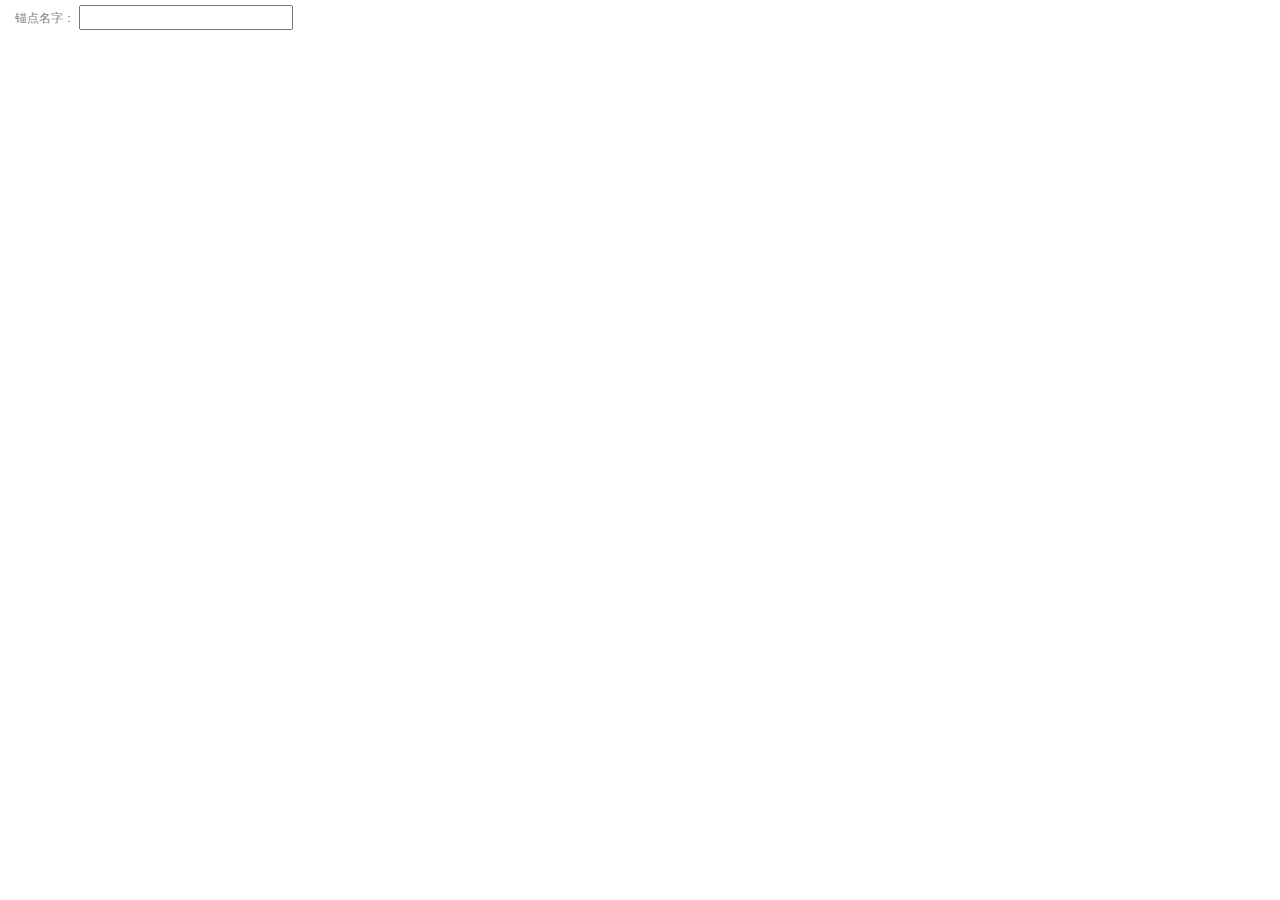
<file: flexy_admin/ueditor1_2_2_0-utf8-php/dialogs/anchor/anchor.html>
<!DOCTYPE HTML PUBLIC "-//W3C//DTD HTML 4.01 Transitional//EN"
    "http://www.w3.org/TR/html4/loose.dtd">
<html>
    <head>
        <meta http-equiv="Content-Type" content="text/html; charset=utf-8"/>
        <title>插入锚点</title>
        <script type="text/javascript" src="../internal.js"></script>
        <style type="text/css">
            *{color: #838383;margin: 0;padding: 0}
            html,body {font-size: 12px;overflow: hidden; }
            .content{padding:5px 0 0 15px;}
            input{width:210px;height:21px;line-height:21px;margin-left: 4px;}
        </style>
    </head>
    <body>
        <div class="content">
            <span>锚点名字：</span><input id="anchorName"  value="" />
        </div>
        <script type="text/javascript">
            var anchorInput = $G('anchorName'),
                node = editor.selection.getRange().getClosedNode();
            if(node && node.tagName == 'IMG' && (node = node.getAttribute('anchorname'))){
                anchorInput.value = node;
            }
            anchorInput.onkeydown = function(evt){
                evt = evt || window.event;
                if(evt.keyCode == 13){
                    editor.execCommand('anchor', anchorInput.value);
                    dialog.close();
                    domUtils.preventDefault(evt)
                }
            };
            dialog.onok = function (){
                editor.execCommand('anchor', anchorInput.value);
                dialog.close();
            };
            $focus(anchorInput);
        </script>
    </body>
</html>
</file>
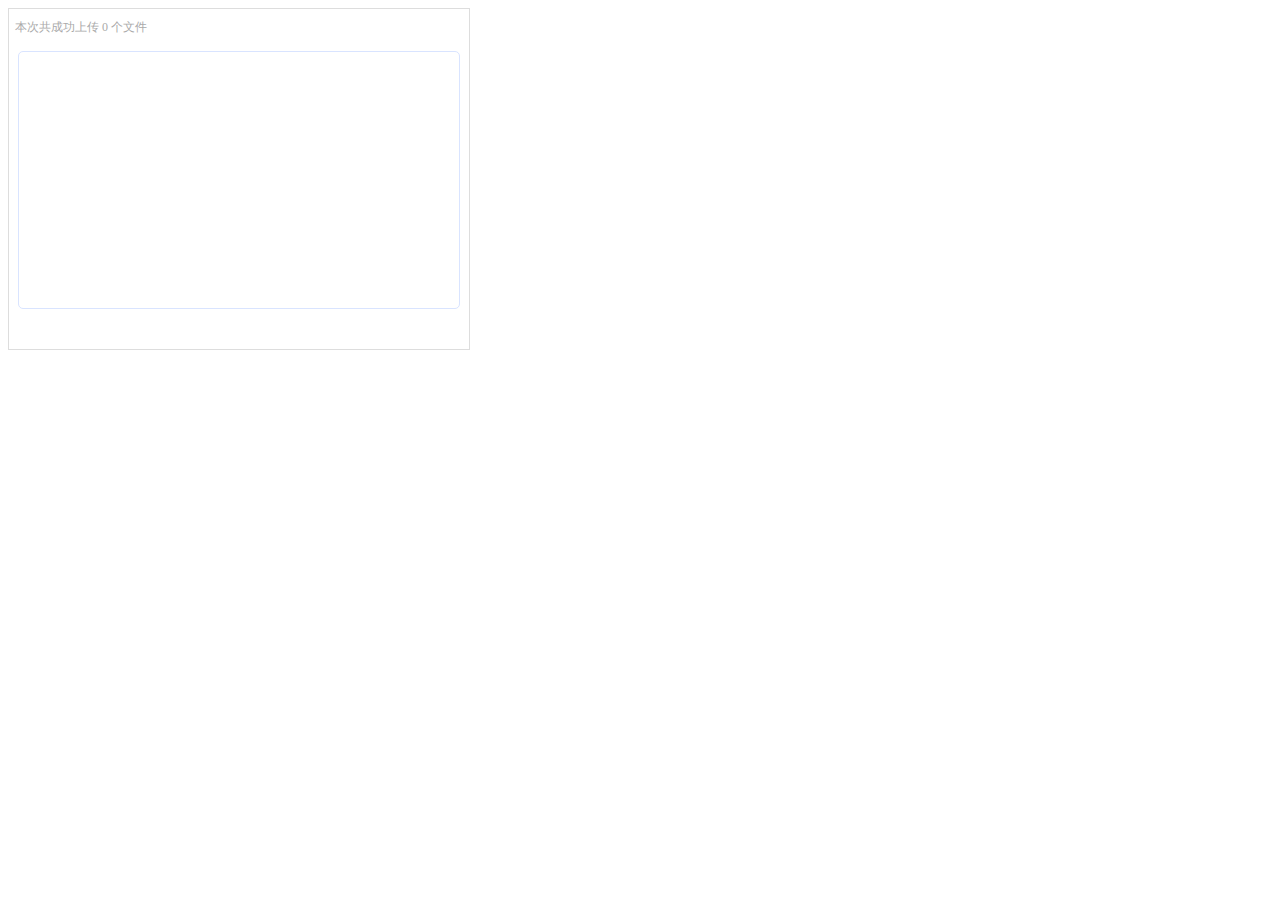
<file: flexy_admin/ueditor1_2_2_0-utf8-php/dialogs/attachment/attachment.html>
<!DOCTYPE HTML PUBLIC "-//W3C//DTD HTML 4.01 Transitional//EN"
        "http://www.w3.org/TR/html4/loose.dtd">
<html>
<head>
    <title>附件上传</title>
    <meta http-equiv="Content-Type" content="text/html;charset=utf-8"/>
    <link rel="stylesheet" type="text/css" href="attachment.css"/>
</head>
<body>
<div class="wrapper">
    <div class="controller">
        <span id="divStatus">本次共成功上传 0 个文件</span>
        <span id="spanButtonPlaceHolder"></span>
    </div>
    <div class="fieldset flash" id="fsUploadProgress"></div>
    <span id="startUpload" style="display: none;"></span>

</div>
<script type="text/javascript" src="../internal.js"></script>

<script type="text/javascript" src="../../third-party/swfupload/swfupload.js"></script>
<script type="text/javascript" src="../../third-party/swfupload/swfupload.queue.js"></script>
<script type="text/javascript" src="../../third-party/swfupload/fileprogress.js"></script>
<script type="text/javascript" src="callbacks.js"></script>
<script type="text/javascript" src="fileTypeMaps.js"></script>
<script type="text/javascript">
    var swfupload,
        filesList=[];
    editor.setOpt({
        fileFieldName:"upfile"
    });
    window.onload = function () {
        var settings = {
            upload_url:editor.options.fileUrl,           //附件上传服务器地址
            file_post_name:editor.options.fileFieldName,      //向后台提交的表单名
            flash_url:"../../third-party/swfupload/swfupload.swf",
            flash9_url:"../../third-party/swfupload/swfupload_fp9.swf",
            post_params:{"PHPSESSID":"<?php echo session_id(); ?>"}, //解决session丢失问题
            file_size_limit:"100 MB",                                 //文件大小限制，此处仅是前端flash选择时候的限制，具体还需要和后端结合判断
            file_types:"*.*",                                         //允许的扩展名，多个扩展名之间用分号隔开，支持*通配符
            file_types_description:"All Files",                      //扩展名描述
            file_upload_limit:100,                                   //单次可同时上传的文件数目
            file_queue_limit:10,                                      //队列中可同时上传的文件数目
            custom_settings:{                                         //自定义设置，用户可在此向服务器传递自定义变量
                progressTarget:"fsUploadProgress",
                startUploadId:"startUpload"
            },
            debug:false,

            // 按钮设置
            button_image_url:"../../themes/default/images/fileScan.png",
            button_width:"100",
            button_height:"25",
            button_placeholder_id:"spanButtonPlaceHolder",
            button_text:'<span class="theFont">文件浏览…</span>',
            button_text_style:".theFont { font-size:14px;}",
            button_text_left_padding:10,
            button_text_top_padding:4,

            // 所有回调函数 in handlers.js
            swfupload_preload_handler:preLoad,
            swfupload_load_failed_handler:loadFailed,
            file_queued_handler:fileQueued,
            file_queue_error_handler:fileQueueError,
            //选择文件完成回调
            file_dialog_complete_handler:function(numFilesSelected, numFilesQueued) {
                var me = this;        //此处的this是swfupload对象
                if (numFilesQueued > 0) {
                    dialog.buttons[0].setDisabled(true);
                    var start = $G(this.customSettings.startUploadId);
                    start.style.display = "";
                    start.onclick = function(){
                        me.startUpload();
                        start.style.display = "none";
                    }
                }
            },
            upload_start_handler:uploadStart,
            upload_progress_handler:uploadProgress,
            upload_error_handler:uploadError,
            upload_success_handler:function (file, serverData) {
                try{
                    var info = eval("("+serverData+")");
                }catch(e){}
                var progress = new FileProgress(file, this.customSettings.progressTarget);
                if(info.state=="SUCCESS"){
                    progress.setComplete();
                    progress.setStatus("<span style='color: #0b0;font-weight: bold'>上传成功!</span>");
                    filesList.push({url:info.url,type:info.fileType,original:info.original});
                    progress.toggleCancel(true,this,"从成功队列中移除");
                }else{
                    progress.setError();
                    progress.setStatus(info.state);
                    progress.toggleCancel(true,this,"移除保存失败文件");
                }

            },
            //上传完成回调
            upload_complete_handler:uploadComplete,
            //队列完成回调
            queue_complete_handler:function(numFilesUploaded){
                dialog.buttons[0].setDisabled(false);
                var status = $G("divStatus");
                var num = status.innerHTML.match(/\d+/g);
                status.innerHTML = "本次共成功上传 "+((num && num[0] ?parseInt(num[0]):0) + numFilesUploaded) +" 个文件" ;
            }
        };
        swfupload = new SWFUpload( settings );
        //点击OK按钮
        dialog.onok = function(){
            var map = fileTypeMaps,
                str="";
            for(var i=0,ci;ci=filesList[i++];){
                var src = editor.options.UEDITOR_HOME_URL + "dialogs/attachment/fileTypeImages/"+(map[ci.type]||"icon_default.png");
                str += "<p style='line-height: 16px;'><img src='"+ src + "' data_ue_src='"+src+"' />" +
                       "<a href='"+editor.options.filePath + ci.url+"'>" + ci.original + "</a></p>";
            }
            editor.execCommand("insertHTML",str);
            swfupload.destroy();
        };
        dialog.oncancel = function(){
            swfupload.destroy();
        }
    };
</script>

</body>
</html>
</file>
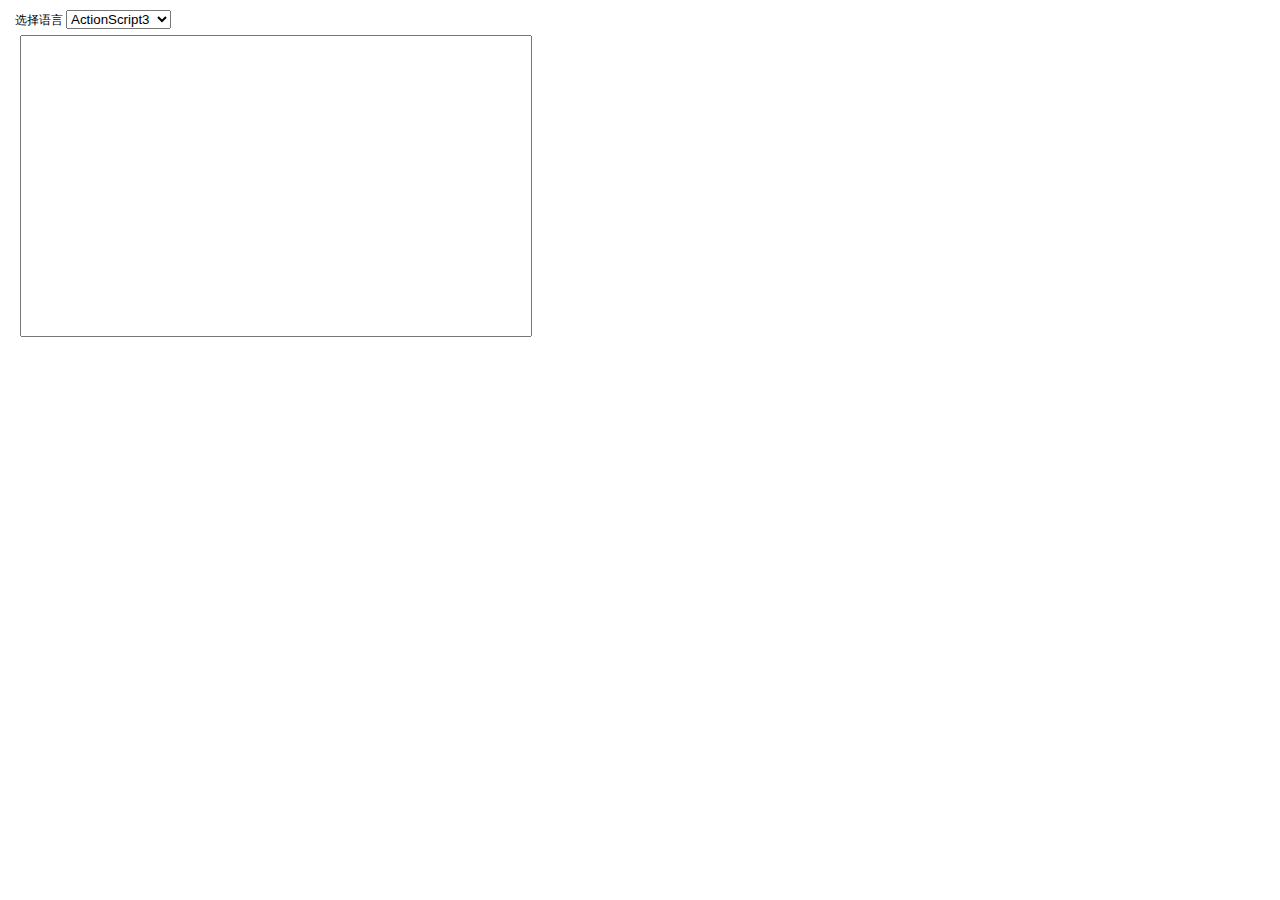
<file: flexy_admin/ueditor1_2_2_0-utf8-php/dialogs/code/code.html>
<!DOCTYPE HTML PUBLIC "-//W3C//DTD HTML 4.01 Transitional//EN"
    "http://www.w3.org/TR/html4/loose.dtd">
<html>
    <head>
        <meta http-equiv="Content-Type" content="text/html; charset=utf-8"/>
        <title>插入代码</title>
        <script type="text/javascript" src="../internal.js"></script>
        <style type="text/css">
            html,body{
                _overflow:hidden;
            }
            *{margin: 0;padding: 0;line-height: 20px;}
            .wrapper{width: 520px;height: 300px; margin: 10px 15px;font-size: 12px}
            textarea{width:510px ;height: 300px;resize: none;margin:5px;*margin-left:-12px;}
        </style>
    </head>
    <body>
    <div class="wrapper">
        <p>
            <label for="language">选择语言</label>
            <select id="language">
                <option value="as3">ActionScript3</option>
                <option value="bash">Bash/Shell</option>
                <option value="cpp">C/C++</option>
                <option value="css">Css</option>
                <option value="cf">CodeFunction</option>
                <option value="c#">C#</option>
                <option value="delphi">Delphi</option>
                <option value="diff">Diff</option>
                <option value="erlang">Erlang</option>
                <option value="groovy">Groovy</option>
                <option value="html">Html</option>
                <option value="java">Java</option>
                <option value="jfx">JavaFx</option>
                <option value="js">Javascript</option>
                <option value="pl">Perl</option>
                <option value="php">Php</option>
                <option value="plain">Plain Text</option>
                <option value="ps">PowerShell</option>
                <option value="python">Python</option>
                <option value="ruby">Ruby</option>
                <option value="scala">Scala</option>
                <option value="sql">Sql</option>
                <option value="vb">Vb</option>
                <option value="xml">Xml</option>
            </select>
        </p>
        <label for="code"></label><textarea id="code" cols="" rows=""></textarea>
    </div>
        <script type="text/javascript">
            var sels = $G("language"),
                code = $G('code');
            var state = editor.queryCommandState("highlightcode");
            if(state){
                var pN = domUtils.findParent(editor.selection.getRange().startContainer,function(node){
                    return /syntaxhighlighter/ig.test(node.className);
                });
                if(pN){
                    var divs = pN.getElementsByTagName("div"),di;
                    for(var i = divs.length-1,container;container = divs[i--];){
                        if(container.className == "container"){
                            di = container;
                            break;
                        }
                    }
                    for(var str=[],c=0,ci;ci=di.childNodes[c++];){
                        str.push(ci[parent.baidu.editor.browser.ie?'innerText':'textContent']);
                    }
                    $G("code").value = str.join("\n");
                    $G("language").value = pN.className.match(/highlighter[\s]+([a-z\d]*#?)/)[1];
                }
            }
            code.onkeydown= function(evt){
                evt = evt || event;
                if(evt.keyCode == 9){
                    if (('selectionStart' in code) && code.selectionStart == code.selectionEnd) {
                            var offset = code.selectionStart;
                            code.value = code.value.substring (0, code.selectionStart) +
                                "    " + code.value.substring  (code.selectionStart);
                        code.selectionStart =  code.selectionEnd = offset + 4;
                        $focus(code);
                    }
                    else {
                        var textRange = document.selection.createRange();
                        textRange.text = "    " + textRange.text ;
                        textRange.collapse(false);
                        textRange.select();
                        $focus(code);
                    }
                    evt.returnValue = false;
                    evt.preventDefault();
                }
                if((evt.ctrlKey||evt.metaKey) && evt.keyCode == 13){
                    dialog.onok();
                }
            };
            dialog.onok = function(){
                var language = sels.value;
                if(code.value.replace(/^\s*|\s*$/ig,"")){
                    editor.execCommand("highlightcode",code.value,language);
                    dialog.close();
                }else{
                    alert("请输入代码");
                }
            };
            $focus(code);
            sels.onchange = function(){
                $focus(code);
            }

        </script>
    </body>
</html>
</file>
<file: flexy_admin/css/style1.css>
body{
	background:#fff url(../images/scheme1/bg.jpg) repeat-x;
	}
	
th {
	background:#a8b2c5 url(../images/highlight_line.gif) repeat-x scroll 0 0;
}

td.alt {
	background: #eceff5 url(../images/highlight_line.gif) repeat-x scroll 0 0;
	color: #797268;
}

th.specalt {
	background: #eceff5 url(../images/scheme1/bullet1.gif) no-repeat;
	color: #797268;
}

.button{
	background:#a8b2c5 url(../images/highlight_line.gif) repeat-x top left;
}

.button:hover{
	background:#a8b2c5;
}
</file>
<file: flexy_admin/css/style2.css>
body{
	background:#fff url(../images/scheme2/bg.jpg) repeat-x;
	}
	
th {
	background:#95bf84 url(../images/highlight_line.gif) repeat-x scroll 0 0;
}

td.alt {
	background: #eff5ec url(../images/highlight_line.gif) repeat-x scroll 0 0;
	color: #797268;
}

th.specalt {
	background: #eff5ec url(../images/scheme2/bullet1.gif) no-repeat;
	color: #797268;
}

.button{
	background:#95bf84 url(../images/highlight_line.gif) repeat-x top left;
}

.button:hover{
	background:#b1c5a8;
}
</file>
<file: flexy_admin/css/style3.css>
body{
	background:#fff url(../images/scheme3/bg.jpg) repeat-x;
	}
	
th {
	background:#ffc244 url(../images/highlight_line.gif) repeat-x scroll 0 0;
}

td.alt {
	background: #fff5e2 url(../images/highlight_line.gif) repeat-x scroll 0 0;
	color: #797268;
}

th.specalt {
	background: #fff5e2 url(../images/scheme3/bullet1.gif) no-repeat;
	color: #797268;
}

.button{
	background:#ffc244 url(../images/highlight_line.gif) repeat-x top left;
}

.button:hover{
	background:#f2c97b;
}
</file>
<file: flexy_admin/css/style4.css>
body{
	background:#fff url(../images/scheme4/bg.jpg) repeat-x;
	}
	
th {
	background:#ff6244 url(../images/highlight_line.gif) repeat-x scroll 0 0;
}

td.alt {
	background: #ffe6e2 url(../images/highlight_line.gif) repeat-x scroll 0 0;
	color: #797268;
}

th.specalt {
	background: #ffe6e2 url(../images/scheme4/bullet1.gif) no-repeat;
	color: #797268;
}

.button{
	background:#ff6244 url(../images/highlight_line.gif) repeat-x top left;
}

.button:hover{
	background:#ff826e;
}
</file>
<file: flexy_admin/css/style5.css>
body{
	background:#fff url(../images/scheme5/bg.jpg) repeat-x;
	}
	
th {
	background:#eda1d3 url(../images/highlight_line.gif) repeat-x scroll 0 0;
}

td.alt {
	background: #fcf1f7 url(../images/highlight_line.gif) repeat-x scroll 0 0;
	color: #797268;
}

th.specalt {
	background: #fcf1f7 url(../images/scheme5/bullet1.gif) no-repeat;
	color: #797268;
}

.button{
	background:#eda1d3 url(../images/highlight_line.gif) repeat-x top left;
}

.button:hover{
	background:#e5c1da;
}
</file>
<file: flexy_admin/css/style6.css>
body{
	background:#fff url(../images/scheme6/bg.jpg) repeat-x;
	}
	
th {
	background:#a1ede5 url(../images/highlight_line.gif) repeat-x scroll 0 0;
}

td.alt {
	background: #d9f9f9 url(../images/highlight_line.gif) repeat-x scroll 0 0;
	color: #797268;
}

th.specalt {
	background: #d9f9f9 url(../images/scheme6/bullet1.gif) no-repeat;
	color: #797268;
}

.button{
	background:#a1ede5 url(../images/highlight_line.gif) repeat-x top left;
}

.button:hover{
	background:#c1e5e1;
}
</file>
<file: flexy_admin/css/style7.css>
body{
	background:#fff url(../images/scheme7/bg.jpg) repeat-x;
	}
	
th {
	background:#ae9674 url(../images/highlight_line.gif) repeat-x scroll 0 0;
}

td.alt {
	background: #ddd9d4 url(../images/highlight_line.gif) repeat-x scroll 0 0;
	color: #797268;
}

th.specalt {
	background: #ddd9d4 url(../images/scheme7/bullet1.gif) no-repeat;
	color: #797268;
}

.button{
	background:#ae9674 url(../images/highlight_line.gif) repeat-x top left;
}

.button:hover{
	background:#b3a797;
}
</file>
<file: flexy_admin/css/style8.css>
body{
	background:#fff url(../images/scheme3/bg.jpg) repeat-x;
	}

	
th {
	background:#a8b2c5 url(../images/highlight_line.gif) repeat-x scroll 0 0;
}

td.alt {
	background: #eceff5 url(../images/highlight_line.gif) repeat-x scroll 0 0;
	color: #797268;
}

th.specalt {
	background-color: #eceff5 ;
	color: #797268;
}

.flexy_datepicker th {
	background:#ffc244 url(../images/highlight_line.gif) repeat-x scroll 0 0;
}

.flexy_datepicker td.alt {
	background: #fff5e2 url(../images/highlight_line.gif) repeat-x scroll 0 0;
	color: #797268;
}

.flexy_datepicker th.specalt {
	background: #fff5e2 url(../images/scheme3/bullet1.gif) no-repeat;
	color: #797268;
}

.button{
	background:#ffc244 url(../images/highlight_line.gif) repeat-x top left;
}

.button:hover{
	background:#f2c97b;
}
</file>
<file: flexy_admin/ueditor1_2_2_0-utf8-php/themes/default/ueditor.css>
/* common layer */
.edui-box { border: none; padding: 0; margin: 0; overflow: hidden; }
a.edui-box { display: block; text-decoration: none; color: black; }
a.edui-box:hover { text-decoration: none; }
a.edui-box:active { text-decoration: none; }
table.edui-box { border-collapse: collapse; }
ul.edui-box { list-style-type: none; }
div.edui-box { position: relative; display: -moz-inline-box!important; display: inline-block!important; vertical-align: top;  }
.edui-clearfix { zoom:1 }
.edui-clearfix:after { content: '\20'; display: block; clear: both; }
* html div.edui-box { display: inline!important; }
*:first-child+html div.edui-box { display: inline!important; }


/* control layout */
.edui-button-body, .edui-splitbutton-body, .edui-menubutton-body, .edui-combox-body { position: relative; }
.edui-popup { position: absolute; -webkit-user-select: none; -moz-user-select: none; }
.edui-popup .edui-shadow { position: absolute; z-index: -1; }
.edui-popup .edui-bordereraser { position: absolute; overflow: hidden; }
.edui-tablepicker .edui-canvas { position: relative; }
.edui-tablepicker .edui-canvas .edui-overlay { position: absolute; }
.edui-dialog-modalmask, .edui-dialog-dragmask { position: absolute; left: 0; top: 0; width: 100%; height: 100%; }
.edui-toolbar { position: relative; }

/*
 * default theme
 */
.edui-label {
    cursor: default;
}
span.edui-clickable {
    color: blue;
    cursor: pointer;
    text-decoration: underline;
}
span.edui-unclickable {
    color: gray;
    cursor:default;
}
/* popup */
.edui-popup {
    z-index: 3000;
}
.edui-popup .edui-shadow {
    left: 0;
    top: 0;
    width: 100%;
    height: 100%;
    background-color: black;
    box-shadow: 3px 3px 5px #818181;
    -webkit-box-shadow: 3px 3px 5px #818181;
    -moz-box-shadow: 3px 3px 5px #818181;
    -ms-filter: 'progid:DXImageTransform.Microsoft.Blur(PixelRadius='3', MakeShadow='true', ShadowOpacity='0.5')';
    filter: progid:DXImageTransform.Microsoft.Blur(PixelRadius='3', MakeShadow='true', ShadowOpacity='0.5');
}
.edui-popup-content {
    border: 1px solid gray;
    background-color: white;
    padding: 5px;
}
.edui-popup .edui-bordereraser {
    background-color: white;
    height: 3px;
}

.edui-menu .edui-bordereraser {
    background-color: #f1f1f1;
    height: 3px;
}
.edui-anchor-topleft .edui-bordereraser {
    left: 1px;
    top: -2px;
}
.edui-anchor-topright .edui-bordereraser {
    right: 1px;
    top: -2px;
}
.edui-anchor-bottomleft .edui-bordereraser {
    left: 0;
    bottom: -6px;
    height: 7px;
    border-left: 1px solid gray;
    border-right: 1px solid gray;
}
.edui-anchor-bottomright .edui-bordereraser {
    right: 0;
    bottom: -6px;
    height: 7px;
    border-left: 1px solid gray;
    border-right: 1px solid gray;
}

/* menu */
.edui-menu {
    z-index: 3000;
}
.edui-menu .edui-popup-content {
    background-color: white;
    padding: 3px;
}
.edui-menu-body {
    _width: 150px;
    min-width: 150px;
    background: url("images/menu/sparator_v.png") repeat-y 25px;
}
.edui-menuitem-body {
}
.edui-menuitem {
    height: 20px;
    cursor: default;
    vertical-align: top;
}
.edui-menuitem .edui-icon {
    width: 20px!important;
    height: 20px!important;
    background: url(images/icons.png) 0 -40px;
    background: url(images/icons.gif) 0 -40px\9;
}

.edui-menuitem .edui-label {
    font-size: 12px;
    line-height: 20px;
    height: 20px;
    padding-left: 10px;
    padding-right: 20px;
}
.edui-state-checked .edui-menuitem-body {
    background: url("images/icons-all.gif") no-repeat 6px -205px;
}
.edui-state-disabled .edui-menuitem-label {
    color: gray;
}
.edui-state-disabled .edui-icon {
    opacity: 0.3;
    -ms-filter: 'alpha(opacity=30)';
    filter: alpha(opacity=30);
}

/*by taoqili*/
.edui-state-disabled .edui-label {
    color: gray;
}

.edui-hassubmenu .edui-arrow {
    height: 20px;
    width: 20px;
    float: right;
    background: url("images/icons-all.gif") no-repeat 10px -233px;
}
.edui-menu-body .edui-menuitem {
    padding: 1px;
}
.edui-menuseparator {
    margin: 2px 0;
    height: 1px;
    overflow: hidden;
}
.edui-menuseparator-inner {
    border-bottom: 1px solid #e2e3e3;
    margin-left: 29px;
    margin-right: 1px;
}
.edui-menu-body .edui-state-hover {
    padding: 0 !important;
    background-color: #fff5d4;
    border: 1px solid #dcac6c;
}

/* dialog */
.edui-dialog {
    z-index: 2000;
    position: absolute;
}
.edui-dialog-wrap {
    margin-right: 6px;
    margin-bottom: 6px;
    border: 1px solid #c6c6c6;
}
.edui-dialog-body {
    position: relative;
    background-color: white;
    _zoom: 1;
}
.edui-dialog-shadow {
    position: absolute;
    z-index: -1;
    left: 0;
    top: 0;
    width: 100%;
    height: 100%;
    background-color: black;
    box-shadow: 3px 3px 5px #818181;
    -webkit-box-shadow: 3px 3px 5px #818181;
    -moz-box-shadow: 3px 3px 5px #818181;
    -ms-filter: 'progid:DXImageTransform.Microsoft.Blur(PixelRadius='3', MakeShadow='true', ShadowOpacity='0.5')';
    filter: progid:DXImageTransform.Microsoft.Blur(PixelRadius='3', MakeShadow='true', ShadowOpacity='0.5');
}
.edui-dialog-foot {
    background-color: white;
}
.edui-dialog-titlebar {
    height: 26px;
    border-bottom: 1px solid #c6c6c6;
    background: url(images/dialog-title-bg.png) repeat-x bottom;
    position: relative;
    cursor: move;
}
.edui-dialog-caption {
    font-weight: bold;
    font-size: 12px;
    line-height: 26px;
    padding-left: 5px;
}
.edui-dialog-draghandle {
    height: 26px;
}
.edui-dialog-closebutton {
    position: absolute !important;
    right: 5px;
    top: 3px;
}
.edui-dialog-closebutton .edui-button-body {
    height: 20px;
    width: 20px;
    cursor: pointer;
    background: url("images/icons-all.gif") no-repeat 0 -59px;
}
.edui-dialog-closebutton .edui-state-hover .edui-button-body {
    background: url("images/icons-all.gif") no-repeat 0 -89px;
}
.edui-dialog-foot {
    height: 40px;
}
.edui-dialog-buttons {
    position: absolute;
    right: 0;
}
.edui-dialog-buttons .edui-button {
    margin-right: 10px;
}
.edui-dialog-buttons .edui-button .edui-button-body {
    background: url("images/icons-all.gif") no-repeat;
    height: 24px;
    width: 96px;
    font-size: 12px;
    line-height: 24px;
    text-align: center;
    cursor: default;
}
.edui-dialog-buttons .edui-button .edui-state-hover .edui-button-body {
    background: url("images/icons-all.gif") no-repeat 0 -30px;
}
.edui-dialog iframe {
    border: 0;
    padding: 0;
    margin: 0;
    vertical-align: top;
}
.edui-dialog-modalmask {
    opacity: 0.3;
    filter: alpha(opacity=30);
    background-color: #ccc;
    position: absolute;
    /*z-index: 1999;*/
}
.edui-dialog-dragmask {
    position: absolute;
    /*z-index: 2001;*/
    background-color: transparent;
    cursor: move;
}
.edui-dialog-content  {
    position: relative;
}
.dialogcontmask{cursor:move;visibility:hidden;display:block;position:absolute;width:100%;height:100%;opacity:0;filter:alpha(opacity=0);}

/* color picker */
.edui-colorpicker-topbar {
    height: 27px;
    width: 200px;
    /*border-bottom: 1px gray dashed;*/
}
.edui-colorpicker-preview {
    height: 20px;
    border: 1px inset black;
    margin-left: 1px;
    width: 128px;
    float: left;
}
.edui-colorpicker-nocolor {
    float: right;
    margin-right: 1px;
    font-size: 12px;
    line-height: 14px;
    height: 14px;
    border: 1px solid #333;
    padding: 3px 5px;
    cursor: pointer;
}
.edui-colorpicker-tablefirstrow {
    height: 30px;
}
.edui-colorpicker-colorcell {
    width: 14px;
    height: 14px;
    display: block;
    margin: 0;
    cursor: pointer;
}
.edui-colorpicker-colorcell:hover {
    width: 14px;
    height: 14px;
    margin: 0;
}

/* tablepicker */
.edui-tablepicker .edui-infoarea {
    height: 14px;
    line-height: 14px;
    font-size: 12px;
    width: 220px;
    margin-bottom: 3px;
    clear: both;
}
.edui-tablepicker .edui-infoarea .edui-label {
    float: left;
}
.edui-tablepicker .edui-infoarea .edui-clickable {
    float: right;
}
.edui-tablepicker .edui-pickarea {
    background: url("images/tablepicker/unhighlighted.gif") repeat;
    height: 220px;
    width: 220px;
}
.edui-tablepicker .edui-pickarea .edui-overlay {
    background: url("images/tablepicker/highlighted.gif") repeat;
}
/*autotypeset*/
.edui-autotypesetpicker .edui-autotypesetpicker-body{
    font-size: 12px;
    width:330px;
    margin-bottom: 3px;
    clear: both;
}
.edui-autotypesetpicker-body td{
    font-size:12px;
}
/* toolbar */
.edui-toolbar {
    cursor: default;
    -webkit-user-select: none;
    -moz-user-select: none;
    padding: 1px;
}
.edui-toolbar .edui-button,
.edui-toolbar .edui-splitbutton,
.edui-toolbar .edui-menubutton,
.edui-toolbar .edui-combox {
    margin: 1px ;
}

/* toolbar sparator  */
.edui-toolbar .edui-separator {
    width: 2px;
    height: 20px;
    margin: 2px 4px 2px 3px;
    background: url(images/icons.png) -180px 0;
    background: url(images/icons.gif) -180px 0\9;
}

/* toolbar button */
.edui-toolbar .edui-button .edui-icon,
.edui-toolbar .edui-menubutton .edui-icon,
.edui-toolbar .edui-splitbutton .edui-icon {
    height: 20px!important;
    width: 20px!important;
    background-image: url(images/icons.png);
    background-image: url(images/icons.gif)\9;
}

.edui-toolbar .edui-button .edui-button-wrap {
    padding: 1px;
    position: relative;
}
.edui-toolbar .edui-button .edui-state-hover .edui-button-wrap {
    background-color: #fff5d4;
    padding: 0;
    border: 1px solid #dcac6c;
}
.edui-toolbar .edui-button .edui-state-checked .edui-button-wrap {
    background-color: #ffe69f;
    padding: 0;
    border: 1px solid #dcac6c;
}
.edui-toolbar .edui-button .edui-state-active .edui-button-wrap {
    background-color: #ffffff;
    padding: 0;
    border: 1px solid gray;
}

/* toolbar splitbutton */
.edui-toolbar .edui-splitbutton-body .edui-arrow,
.edui-toolbar .edui-menubutton-body .edui-arrow{
    background: url(images/icons.png) -741px 0;
    _background: url(images/icons.gif) -741px 0;
    height: 20px;
    width: 9px;
}
.edui-toolbar .edui-splitbutton .edui-splitbutton-body,
.edui-toolbar .edui-menubutton .edui-menubutton-body{
    padding: 1px;
}
.edui-toolbar .edui-splitborder{
    width: 1px;
    height: 20px;
}
.edui-toolbar .edui-state-hover .edui-splitborder{
    width: 1px;
    border-left: 0px solid #dcac6c;
}
.edui-toolbar .edui-state-active .edui-splitborder{
    width: 0;
    border-left: 1px solid gray;
}
.edui-toolbar .edui-state-opened .edui-splitborder{
    width: 1px;
    border: 0;
}
.edui-toolbar .edui-splitbutton .edui-state-hover .edui-splitbutton-body,
.edui-toolbar .edui-menubutton .edui-state-hover .edui-menubutton-body{
    background-color: #fff5d4;
    border: 1px solid #dcac6c;
    padding: 0;
}
.edui-toolbar .edui-splitbutton .edui-state-checked .edui-splitbutton-body,
.edui-toolbar .edui-menubutton .edui-state-checked .edui-menubutton-body{
    background-color: #FFE69F;
    border: 1px solid #DCAC6C;
    padding: 0;
}
.edui-toolbar .edui-splitbutton .edui-state-active .edui-splitbutton-body,
.edui-toolbar .edui-menubutton .edui-state-active .edui-menubutton-body{
    background-color: #ffffff;
    border: 1px solid gray;
    padding: 0;
}
.edui-state-disabled .edui-arrow{
    opacity: 0.3;
    -ms-filter: 'alpha(opacity=30)';
    _filter: alpha(opacity=30);
}
.edui-toolbar .edui-splitbutton .edui-state-opened .edui-splitbutton-body,
.edui-toolbar .edui-menubutton .edui-state-opened .edui-menubutton-body{
    background-color: white;
    border: 1px solid gray;
    padding: 0;
}

.edui-for-insertorderedlist .edui-bordereraser,
.edui-for-lineheight .edui-bordereraser,
.edui-for-rowspacingtop .edui-bordereraser,
.edui-for-rowspacingbottom .edui-bordereraser,
.edui-for-insertunorderedlist .edui-bordereraser {
    background-color: white;
}
/* 解决嵌套导致的图标问题 */
.edui-for-insertorderedlist .edui-popup-body .edui-icon,
.edui-for-lineheight .edui-popup-body .edui-icon,
.edui-for-rowspacingtop .edui-popup-body .edui-icon,
.edui-for-rowspacingbottom .edui-popup-body .edui-icon,
.edui-for-insertunorderedlist .edui-popup-body .edui-icon {
    background-position: 0 -40px;
}

/* toolbar colorbutton */
.edui-toolbar .edui-colorbutton .edui-colorlump {
    position: absolute;
    overflow: hidden;
    bottom: 1px;
    left: 1px;
    width: 18px;
    height: 4px;
}

/* toolbar combox */
.edui-toolbar .edui-combox-body .edui-button-body {
    width: 60px;
    font-size: 12px;
    height: 20px;
    line-height: 20px;
    padding-left: 5px;
    white-space: nowrap;
}
.edui-toolbar .edui-combox-body .edui-arrow {
    background: url(images/icons.png) -741px 0;
    _background: url(images/icons.gif) -741px 0;
    height: 20px;
    width: 9px;
}
.edui-toolbar .edui-combox .edui-combox-body {
    border: 1px solid #CCC;
    background-color: white;
}
.edui-toolbar .edui-combox-body .edui-splitborder {
    display: none;
}
.edui-toolbar .edui-combox-body .edui-arrow {
    border-left: 1px solid #CCC;
}
.edui-toolbar .edui-state-hover .edui-combox-body {
    background-color: #fff5d4;
    border: 1px solid #dcac6c;
}
.edui-toolbar .edui-state-hover .edui-combox-body .edui-arrow {
    border-left: 1px solid #dcac6c;
}
.edui-toolbar .edui-state-checked .edui-combox-body {
    background-color: #FFE69F;
    border: 1px solid #DCAC6C;
}
.edui-toolbar .edui-state-checked .edui-combox-body .edui-arrow {
    border-left: 1px solid #DCAC6C;
}
.edui-toolbar .edui-state-disabled .edui-combox-body {
    background-color: #F0F0EE;
    opacity: 0.3;
    -ms-filter: 'alpha(opacity=30)';
    filter: alpha(opacity=30);
}
.edui-toolbar .edui-state-opened .edui-combox-body {
    background-color: white;
    border: 1px solid gray;
}

.edui-list .edui-bordereraser {
    display: none;
}
.edui-listitem {
    padding: 1px;
    white-space: nowrap;
}
.edui-list .edui-state-hover {
    position: relative;
    background-color: #fff5d4;
    border: 1px solid #dcac6c;
    padding: 0;
}
.edui-for-fontfamily .edui-listitem-label {
    min-width: 120px;
    _width: 120px;
    font-size: 12px;
    height: 22px;
    line-height: 22px;
    padding-left: 5px;
}
.edui-for-underline .edui-listitem-label{
    min-width: 120px;
    _width: 120px;
    padding: 3px 5px;
    font-size:12px;
}
.edui-for-fontsize .edui-listitem-label {
    min-width: 120px;
    _width: 120px;
    padding: 3px 5px;

}
.edui-for-paragraph .edui-listitem-label {
    min-width: 200px;
    _width: 200px;
    padding: 2px 5px;
}
.edui-for-rowspacingtop .edui-listitem-label,
.edui-for-rowspacingbottom .edui-listitem-label {
    min-width: 53px;
    _width: 53px;
    padding: 2px 5px;
}
.edui-for-lineheight .edui-listitem-label {
    min-width: 53px;
    _width: 53px;
    padding: 2px 5px;
}

.edui-for-customstyle .edui-listitem-label {
    min-width: 200px;
    _width: 200px;
    width:200px!important;
    padding:2px 5px;
}
/* toolbar icons */

.edui-for-undo .edui-icon {
    background-position: -160px 0;
}
.edui-for-redo .edui-icon {
    background-position: -100px 0;
}
.edui-for-bold .edui-icon {
    background-position: 0 0;
}
.edui-for-italic .edui-icon {
    background-position: -60px 0;
}
.edui-for-underline .edui-icon {
    background-position: -140px 0;
}
.edui-for-strikethrough .edui-icon {
    background-position: -120px 0;
}
.edui-for-subscript .edui-icon {
    background-position: -600px 0;
}
.edui-for-superscript .edui-icon {
    background-position: -620px 0;
}
.edui-for-blockquote .edui-icon {
    background-position: -220px 0;
}
.edui-for-forecolor .edui-icon {
    background-position: -720px 0;
}
.edui-for-backcolor .edui-icon {
    background-position: -760px 0;
}
.edui-for-inserttable .edui-icon {
    background-position: -580px -20px;
}
.edui-for-autotypeset .edui-icon {
    background-position: -640px -40px;
}
.edui-for-justifyleft .edui-icon {
    background-position: -460px 0;
}
.edui-for-justifycenter .edui-icon {
    background-position: -420px 0;
}
.edui-for-justifyright .edui-icon {
    background-position: -480px 0;
}
.edui-for-justifyjustify .edui-icon {
    background-position: -440px 0;
}
.edui-for-insertorderedlist .edui-icon {
    background-position: -80px 0;
}
.edui-for-insertunorderedlist .edui-icon {
    background-position: -20px 0;
}
.edui-for-lineheight .edui-icon {
    background-position: -725px -40px;
}
.edui-for-rowspacingbottom .edui-icon {
    background-position: -745px -40px;
}
.edui-for-rowspacingtop .edui-icon {
    background-position: -765px -40px;
}

.edui-for-horizontal .edui-icon {
    background-position: -360px 0;
}
.edui-for-link .edui-icon {
    background-position: -500px 0;
}
.edui-for-code .edui-icon {
    background-position: -440px -40px;
}

.edui-for-insertimage .edui-icon {
    background-position: -380px 0;
}
.edui-for-insertframe .edui-icon {
    background-position: -240px -40px;
}
.edui-for-emoticon .edui-icon {
    background-position: -60px -20px;
}
.edui-for-spechars .edui-icon {
    background-position: -240px 0;
}
.edui-for-help .edui-icon {
    background-position: -340px 0;
}
.edui-for-print .edui-icon {
    background-position: -440px -20px;
}
.edui-for-preview .edui-icon {
    background-position: -420px -20px;
}
.edui-for-selectall .edui-icon {
    background-position: -400px -20px;
}
.edui-for-searchreplace .edui-icon {
    background-position: -520px -20px;
}
.edui-for-map .edui-icon {
    background-position: -40px -40px;
}
.edui-for-gmap .edui-icon {
    background-position: -260px -40px;
}
.edui-for-insertvideo .edui-icon {
    background-position: -320px -20px;
}
.edui-for-time .edui-icon {
    background-position: -160px -20px;
}
.edui-for-date .edui-icon {
    background-position: -140px -20px;
}
.edui-for-cut .edui-icon {
    background-position: -680px 0;
}
.edui-for-copy .edui-icon {
    background-position: -700px 0;
}
.edui-for-paste .edui-icon {
    background-position: -560px 0;
}
.edui-for-formatmatch .edui-icon {
    background-position: -40px 0;
}
.edui-for-pasteplain .edui-icon {
    background-position: -360px -20px;
}
.edui-for-directionalityltr .edui-icon {
    background-position: -20px -20px;
}
.edui-for-directionalityrtl .edui-icon {
    background-position: -40px -20px;
}
.edui-for-source .edui-icon {
    background-position: -260px -0px;
}
.edui-for-removeformat .edui-icon {
    background-position: -580px 0;
}
.edui-for-unlink .edui-icon {
    background-position: -640px 0;
}
.edui-for-insertrow .edui-icon {
    background-position: -740px -20px;
}
.edui-for-insertcol .edui-icon {
    background-position: -700px -20px;
}
.edui-for-mergeright .edui-icon {
    background-position: -60px -40px;
}
.edui-for-mergedown .edui-icon {
    background-position: -80px -40px;
}
.edui-for-splittorows .edui-icon {
    background-position: -100px -40px;
}
.edui-for-splittocols .edui-icon {
    background-position: -120px -40px;
}
.edui-for-insertparagraphbeforetable .edui-icon {
    background-position: -140px -40px;
}
.edui-for-deleterow .edui-icon {
    background-position: -660px -20px;
}
.edui-for-deletecol .edui-icon {
    background-position: -640px -20px;
}
.edui-for-splittocells .edui-icon {
    background-position: -800px -20px;
}
.edui-for-mergecells .edui-icon {
    background-position: -760px -20px;
}
.edui-for-deletetable .edui-icon {
    background-position: -620px -20px;
}
.edui-for-cleardoc .edui-icon {
    background-position: -520px 0;
}
.edui-for-fullscreen .edui-icon {
    background-position: -100px -20px;
}
.edui-for-anchor .edui-icon {
    background-position:  -200px 0;
}
.edui-for-pagebreak .edui-icon {
    background-position:  -460px -40px;
}
.edui-for-imagenone .edui-icon {
    background-position: -480px -40px;
}
.edui-for-imageleft .edui-icon {
    background-position: -500px -40px;
}
.edui-for-wordimage .edui-icon {
    background-position: -660px -40px;
}
.edui-for-imageright .edui-icon {
    background-position: -520px -40px;
}
.edui-for-imagecenter .edui-icon {
    background-position: -540px -40px;
}

.edui-for-indent .edui-icon {
    background-position:  -400px 0;
}
.edui-for-outdent .edui-icon {
    background-position:  -540px 0;
}
.edui-for-webapp .edui-icon {
    background-position:  -601px -40px
}

.edui-for-table .edui-icon {
    background-position: -580px -20px;
}
.edui-for-edittable .edui-icon {
    background-position: -420px -40px;
}

.edui-for-delete .edui-icon {
    background-position: -360px -40px;
}
.edui-for-highlightcode .edui-icon{
    background-position: -440px -40px;
}
.edui-for-deletehighlightcode .edui-icon{
    background-position: -360px -40px;
}
.edui-for-attachment .edui-icon{
    background-position: -620px -40px;
}
.edui-for-edittd .edui-icon {
    background-position: -700px -40px;
}

.edui-for-snapscreen .edui-icon {
    background-position: -581px -40px
}


/*link-dialog*/
.edui-for-link .edui-dialog-content  {
    width:420px;
    height:200px;
    overflow: hidden;
}
/*emoticon-dialog*/
.edui-for-emoticon .edui-dialog-content{
    width:515px;
    *width:506px;
    height:360px;
}
/*spechars-dialog*/
.edui-for-spechars .edui-dialog-content{
    width:620px;
    height:500px;
    *height:570px;
}
/*image-dialog*/
.edui-for-insertimage .edui-dialog-content  {
    width:640px;
    height:390px;
    overflow: hidden;
}
/*webapp-dialog*/
.edui-for-webapp .edui-dialog-content  {
    width:560px;
    _width:565px;
    height:450px;
    overflow: hidden;
}
/*image-insertframe*/
.edui-for-insertframe .edui-dialog-content  {
    width:350px;
    height:200px;
    overflow: hidden;
}
/*wordImage-dialog*/
.edui-for-wordimage .edui-dialog-content  {
    width:620px;
    height:380px;
    overflow: hidden;
}
/*attachment-dialog*/
.edui-for-attachment .edui-dialog-content  {
    width:480px;
    height:360px;
    overflow: hidden;
}
/*code-dialog*/
.edui-for-highlightcode .edui-dialog-content  {
    width:550px;
    height:360px;
    overflow: hidden;
}
/*map-dialog*/
.edui-for-map .edui-dialog-content  {
    width:550px;
    height:400px;
}
/*gmap-dialog*/
.edui-for-gmap .edui-dialog-content  {
    width:550px;
    height:400px;
}
/*video-dialog*/
.edui-for-insertvideo .edui-dialog-content  {
    width:590px;
    height:390px;
}

/*anchor-dialog*/
.edui-for-anchor .edui-dialog-content  {
    width:320px;
    height:60px;
    overflow: hidden;
}

/*searchreplace-dialog*/
.edui-for-searchreplace .edui-dialog-content  {
    width:400px;
    height:180px;
}
/*help-dialog*/
.edui-for-help .edui-dialog-content  {
    width:400px;
    height:420px;
}
/*table-dialog*/
.edui-for-inserttable .edui-dialog-content  {
    width:510px;
    height:275px;
}
/*td-dialog*/
.edui-for-edittd .edui-dialog-content  {
    width:220px;
    height:125px;
}

/*snapscreen-dialog*/
.edui-for-snapscreen .edui-dialog-content  {
    width:400px;
    height:220px;
}

/*for wordimage*/
.edui-editor-toolbarmsg-upload{
    font-size: 14px;
    color: blue;
    width: 100px;
    height: 16px;
    line-height:16px;
    cursor:pointer;
    position:absolute;
    top:5px;
    left:350px;
}
.edui-for-paragraph .edui-listitem-label{
    font-family: Tahoma,Verdana,Arial,Helvetica;
}
.edui-for-paragraph .edui-listitem-label .edui-for-p{
    font-size: 22px;
    line-height: 27px;
}
.edui-for-paragraph .edui-listitem-label .edui-for-h1{
    font-weight: bolder;
    font-size: 32px;
    line-height:36px;
}
.edui-for-paragraph .edui-listitem-label .edui-for-h2{
    font-weight: bolder;
    font-size: 27px;
    line-height: 29px;
}
.edui-for-paragraph .edui-listitem-label .edui-for-h3{
    font-weight: bolder;
    font-size: 19px;
    line-height: 23px;
}
.edui-for-paragraph .edui-listitem-label .edui-for-h4{
    font-weight: bolder;
    font-size: 16px;
    line-height: 19px
}
.edui-for-paragraph .edui-listitem-label .edui-for-h5{
    font-weight: bolder;
    font-size: 13px;
    line-height: 16px;
}
.edui-for-paragraph .edui-listitem-label .edui-for-h6{
    font-weight: bolder;
    font-size: 12px;
    line-height: 14px;
}

/* ui.Editor */
.edui-editor {
    border:  1px solid #ccc;
    background-color: white;
    position: relative;
    overflow: visible;
}
.edui-editor-toolbarbox {
    position: relative;
    zoom: 1;
}
.edui-editor-toolbarboxouter {
    border-bottom:  1px solid #ccc;
    background: white url(images/toolbar_bg.png) repeat-x bottom left;
}
.edui-editor-toolbarboxinner {
    padding: 2px;
}
.edui-editor-iframeholder {
    position: relative;
    /*for fix ie6 toolbarmsg under iframe bug. relative -> static */
    /*_position: static !important;*/
}
.edui-editor-iframeholder textarea {
    font-family: consolas, "Courier New", "lucida console", monospace;
    font-size: 12px;
    line-height: 18px;
}
.edui-editor-bottombar {
    /*border-top: 1px solid #ccc;*/
    /*height: 20px;*/
    /*width: 40%;*/
    /*float: left;*/
    /*overflow: hidden;*/
}
.edui-editor-bottomContainer{overflow:hidden;}
.edui-editor-bottomContainer table{width:100%;height:0;overflow:hidden;border-spacing:0;border-collapse:collapse;}
.edui-editor-bottomContainer td{white-space:nowrap;border:none;border-top: 1px solid #ccc;line-height: 20px;font-size:12px;font-family: Arial,Helvetica,Tahoma,Verdana,Sans-Serif;}
.edui-editor-wordcount{
    text-align: right;
    margin-right: 5px;
    color: #aaa;
}
.edui-editor-breadcrumb {
    margin: 2px 0 0 3px;
}
.edui-editor-breadcrumb span {
    cursor: pointer;
    text-decoration: underline;
    color: blue;
}

.edui-toolbar .edui-for-fullscreen {
    float: right;
}
.edui-bubble .edui-popup-content {
    border: 1px solid #DCAC6C;
    background-color: #fff6d9;
    padding: 5px;
    font-size: 10pt;
    font-family: "宋体";
}
.edui-bubble .edui-shadow {
    box-shadow: 1px 1px 3px #818181;
    -webkit-box-shadow: 2px 2px 3px #818181;
    -moz-box-shadow: 2px 2px 3px #818181;
    -ms-filter: 'progid:DXImageTransform.Microsoft.Blur(PixelRadius='2', MakeShadow='true', ShadowOpacity='0.5')';
    filter: progid:DXImageTransform.Microsoft.Blur(PixelRadius='2', MakeShadow='true', ShadowOpacity='0.5');
}
.edui-editor-toolbarmsg {
    background-color: #FFF6D9;
    border-bottom: 1px solid #ccc;
    position: absolute;
    bottom:-25px;
    left:0;
    z-index: 1009;
    width: 99.9%;
}
.edui-editor-toolbarmsg-label {
    font-size: 12px;
    line-height: 16px;
    padding: 4px;
}
.edui-editor-toolbarmsg-close {
    float: right;
    width: 20px;
    height: 16px;
    line-height:16px;
    cursor:pointer;
    color:red;
}

/**for edui-emotion-menu*/
.edui-for-emotion .edui-icon {background-position: -60px -20px;}
.edui-for-emotion .edui-popup-content{position: relative;z-index: 555}
.edui-for-emotion .edui-popup-content iframe{width:514px;height:380px;overflow:hidden;}
.edui-for-emotion .edui-splitborder{display:none}
.edui-for-emotion .edui-splitbutton-body .edui-arrow{width:0}   /*去除了表情的下拉箭头*/
</file>
<file: flexy_admin/ueditor1_2_2_0-utf8-php/dialogs/attachment/attachment.css>
* {margin: 0;padding: 0;}
.wrapper { width: 460px;height: 340px; border: 1px solid #ddd;margin: 8px;overflow-y: hidden;}
.controller {
    height: 30px;
    padding-top: 10px;
    padding-left: 6px;
}
#divStatus {display:inline-block; width:336px;color: #aaa;font-size: 12px; }
#startUpload{cursor: pointer;margin-right: 10px; float: right; display: inline-block; background: url(../../themes/default/images/upload.png) no-repeat ; width: 100px;height: 30px}
div.fieldset {
	border:  1px solid #afe14c;
	padding: 10px 10px;
}
div.fieldset span.legend{position: relative;top:-20px;}
div.flash {
	width: 420px;
    height: 236px;
	margin: 2px 5px 8px 9px;
	border-color: #D9E4FF;
    overflow-y: auto;
	-moz-border-radius-topleft : 5px;
	-webkit-border-top-left-radius : 5px;
    -moz-border-radius-topright : 5px;
    -webkit-border-top-right-radius : 5px;
    -moz-border-radius-bottomleft : 5px;
    -webkit-border-bottom-left-radius : 5px;
    -moz-border-radius-bottomright : 5px;
    -webkit-border-bottom-right-radius : 5px;

}

.progressWrapper {
	width: 420px;
	overflow: hidden;
}

.progressContainer {
	margin: 0 0px 5px 0;
	/*padding: 3px 0 3px 4px;*/
	border: solid 1px #E8E8E8;
	background-color: #F7F7F7;
	overflow: hidden;
}
/* Message */
.message {
	margin: 1em 0;
	padding: 10px 20px;
	border: solid 1px #FFDD99;
	background-color: #FFFFCC;
	overflow: hidden;
}
/* Error */
.red {
	border: solid 1px #B50000;
	background-color: #FFEBEB;
}

/* Current */
.green {
	border: solid 1px #DDF0DD;
	background-color: #EBFFEB;
}

/* Complete */
.blue {
	border: solid 1px #CEE2F2;
	background-color: #F0F5FF;
}

.progressName {
	font-size: 10px;
	color: #555;
	width: 360px;
	height: 14px;
	text-align: left;
	white-space: nowrap;
	overflow: hidden;
}

.progressBarInProgress,
.progressBarComplete,
.progressBarError {
	font-size: 0;
	width: 0%;
	height: 2px;
	background-color: blue;
	margin-top: 2px;
}

.progressBarComplete {
	width: 100%;
	background-color: green;
	visibility: hidden;
}

.progressBarError {
	width: 100%;
	background-color: red;
	visibility: hidden;
}
a.progressCancel {
	font-size: 0;
	display: block;
	height: 14px;
	width: 14px;
	background: url(../../themes/default/images/cancelbutton.gif) -14px 0 no-repeat ;
	float: right;
}

a.progressCancel:hover {
	background-position: 0 0;
}


.progressBarStatus {
	margin-top: 2px;
	width: 337px;
	font-size: 7pt;
	text-align: left;
	white-space: nowrap;
}

/* -- SWFUpload Object Styles ------------------------------- */
.swfupload {
	vertical-align: top;
}
</file>
<file: flexy_admin/css/style_all.css>
/*Small reset*/
body, ul, ol, h1,h2,h3,h4,h5,h6,form,li,p{
	margin:0;
	padding:0;
}

/*----------------------------------------

1.) Special Styles for Login Page
2.) Styles for Admin Area
	2.1) Head
	2.2) Bg_wrapper
		2.2.1) Main
		2.2.2) Sidebar
		2.2.3) Content
			2.2.3.1) Dashboard
			2.2.3.2) Content Box
			2.2.3.3) Input fields, Textareas, Dropdown lists, etc
			2.2.3.4) Tables
			2.2.3.5) Response Messages
3.) Footer
4.) Fonts, Images basic selectors
5.) Containers and classes created by jquery

----------------------------------------*/

/*----------------------------------------
1.) Special Styles for Login Page
----------------------------------------*/
body.nobackground{ /*Login page doesnt need a background-image*/
	background-color:#484848;
	background-image:none;
	}

#login{
	background:#FFFFFF url(../images/scheme1/bg.jpg) repeat-x scroll 0 -20px;
	height:360px;
	margin:0 auto;
	padding:25px;
	position:relative;
	width:252px;
	}
	
#login .logo a{
	left:37px;
	top:10px;
	}

#login-form{
	padding-top:180px;
	}
	
#login-form p{
	padding-bottom:10px;
	}
	
.forgot_pw{
	display:block;
	float:right;
	font-size:10px;
	padding:4px;
	}
	
.remember{
	display:block;
	float:left;
	}
	
.icon_login{
	background-image:url(../icons/lock.png);
	height:32px;
	position:absolute;
	right:13px;
	top:143px;
	width:32px;
	}
	
.loginheading {
border:medium none;
color:#FFFFFF;
font-size:15px;
left:25px;
position:absolute;
top:147px;
}

body .login_message{
	width:282px;
	margin:15px auto;
	}
	
body .login_message p{
	padding:10px 20px 10px 52px;
	background-position:15px 8px;
	}


/*----------------------------------------
2.) Styles for Admin Area
----------------------------------------*/
html{
	background:#484848;
	}

body{
	font-size:12px;
	font-family:"Lucida Grande", "Lucida Sans Unicode", Arial, Helvetica, Verdana, sans-serif;
	line-height:1.5em;
	color:#484848;
	position:relative;
	}

html body {
	background-position: 0 -79px;
}
	
#top{
	position:relative;
	min-width:760px;
	max-width:1440px;
	margin:0 auto;
	}
	
	/*----------------------------------------
	2.1) Head
	----------------------------------------*/

	#head{
		position:relative;
		background:transparent url(../images/bg_head.png) no-repeat;
		height:120px;
		color:#fff;
		}
		
	#head a{color:#eee; text-decoration:none;}
	#head a:hover{color:#fff; text-decoration:underline;}

	.logo{
		width:234px;
		height:90px;
		position:absolute;
		z-index:1;
		left:0;
		}
	
	.logo a{
		width:202px;
		height:44px;
		display:block;
		position:absolute;	
		text-indent:-99999px;
		background:transparent url(../images/logo.png) no-repeat;
		top:20px;
		left:65px;
		outline:none;
		z-index:1;
		}

	.head_memberinfo{
		position:absolute;
		right:40px;
		top:20px;
		z-index:2;
		font-size:11px;
		line-height:13px;
		}
		
	.memberinfo_span{
		display:block;
		float:left;
		padding-right:5px;
		margin-right:5px;
		border-right:1px solid #eee;
		}
		
	.memberinfo_span2{
		display:block;
		clear:both;
		padding-top:5px;
		}
		
	#head .memberinfo_span2 a{
		color:#999;	
		}
	.head_memberinfo_logo{
		position:absolute;	
		left:-40px;
		} 
		
	.head_memberinfo_logo img{
		position:absolute;
		top:0;
		z-index:1;
		} 
		
	.head_memberinfo_logo span{
		font-size:10px;
		left:23px;
		position:absolute;
		top:2px;
		z-index:2;
		} 
		
	/*----------------------------------------
	2.2) Main
	----------------------------------------*/
		#bg_wrapper{
		background:transparent url(../images/bg_main.jpg) repeat-y scroll left top;
		border-left:1px solid #C0C0C0;
		float:left;
		margin:0 0 0 -1px;
		position:relative;
		width:100%;
	
		}
			/*----------------------------------------
			2.2.1) Main
			----------------------------------------*/
			#main{
			float:right;
			width:100%;
			margin-left:-300px;
			position:relative;
			}
			
			
		
			/*----------------------------------------
			2.2.2) Sidebar
			----------------------------------------*/
			
			#sidebar{
				float:left;
				width:270px;
				position:relative;
				}
				
			#sidebar ul{
				list-style-type:none;
				list-style-position:outside;
				}
				
			#sidebar li a{
				line-height:32px;
				width:230px;
				text-decoration:none;
				display:block;
				padding: 0 20px;
				background:transparent url(../images/dotted_line.gif) repeat-x left top;
				outline:none;
				}
				
			#sidebar li a:hover{
				background-color:#fff;
				}
				
			#sidebar .current a{
				background-color:#fff;
				}
				
				
			#sidebar .headitem:hover{
				color:#555;
				}
				
			#sidebar .headitem{
				line-height:64px;
				width:200px;
				padding: 0 10px 0 60px;
				font-size:15px;
				border-top:1px solid #c0c0c0;
				}
								
			#top #sidebar .item1{ background:transparent url(../icons/Computer.png) no-repeat 15px center;	}
			#top #sidebar .item2{ background:transparent url(../icons/advanced.png) no-repeat 15px center;	}
			#top #sidebar .item3{ background:transparent url(../icons/applications.png) no-repeat 15px center;	}
			#top #sidebar .item4{ background:transparent url(../icons/edit.png) no-repeat 15px center;	}
			#top #sidebar .item5{ background:transparent url(../icons/search.png) no-repeat 15px center;	}
			#top #sidebar .item6{ background:transparent url(../icons/trash.png) no-repeat 15px center;	}
			#top #sidebar .item7{ background:transparent url(../icons/copy%20doc.png) no-repeat 15px center;	}
			
			/*----------------------------------------
			2.2.3) Content
			----------------------------------------*/
			#content{
				margin-left:300px;
				margin-right:30px;
				padding-top:30px;
				position:relative;
				}
				
			
				
				/*----------------------------------------
				2.2.3.1) Dashboard
				----------------------------------------*/			
				.dashboard_button{
					float:left;
					width:133px;
					height:80px;
					overflow:hidden;
					border:1px solid #c0c0c0;
					padding:15px;
					margin:0 10px 10px 0;
					background:#eaeaea url(../images/highlight_line.gif) repeat-x top left;
					font-size:11px;
					line-height:1.4em;
					text-decoration:none;
					color:#a1a1a1;
					}
					
				.dashboard_button span{
					display:block;
					padding-top:7px;
					}
				
				#top .dashboard_button_heading{
					display:block;
					color:#4a4a4a;
					font-size:14px;
					padding:0 0 0 40px;
					line-height:29px;
					height:35px;
					}
					
				#top .two_lines.dashboard_button_heading{
					line-height:17px;
					}
					
					
				.dashboard_button:hover{
					background:#ddd;
					border:1px solid #aaa;
					padding-top:16px;
					height:79px;
				}
				
				#top .dashboard_button:hover .dashboard_button_heading{
					color:#222;
				}
				
				
				#top .button1 .dashboard_button_heading{ background:transparent url(../icons/Computer.png) no-repeat 0px top;	}
				#top .button2 .dashboard_button_heading{ background:transparent url(../icons/advanced.png) no-repeat 0px top;	}
				#top .button3 .dashboard_button_heading{ background:transparent url(../icons/applications.png) no-repeat 0px top;	}
				#top .button4 .dashboard_button_heading{ background:transparent url(../icons/edit.png) no-repeat 0px top;	}
				#top .button5 .dashboard_button_heading{ background:transparent url(../icons/search.png) no-repeat 0px top;	}
				#top .button6 .dashboard_button_heading{ background:transparent url(../icons/trash.png) no-repeat 0px top;	}
				#top .button7 .dashboard_button_heading{ background:transparent url(../icons/window.png) no-repeat 0px top;	}
				#top .button8 .dashboard_button_heading{ background:transparent url(../icons/archive.png) no-repeat 0px top;	}
				#top .button9 .dashboard_button_heading{ background:transparent url(../icons/send.png) no-repeat 0px top;	}
				#top .button10 .dashboard_button_heading{ background:transparent url(../icons/users.png) no-repeat 0px top;	}
				#top .button11 .dashboard_button_heading{ background:transparent url(../icons/picture.png) no-repeat 0px top;	}
				#top .button12 .dashboard_button_heading{ background:transparent url(../icons/help.png) no-repeat 0px top;	}
				
				/*----------------------------------------
				2.2.3.2) Content Box
				----------------------------------------*/
				
				.content-box{
					background:#FFF6BF url(../images/highlight_line.gif) repeat-x scroll 0 0;
					border:1px solid #FDD845;
					float:left;
					width:47%;
					margin-right:0.6%;
					padding:1%;
					}
					
				#top .box-grey{
					background:#EAEAEA url(../images/highlight_line.gif) repeat-x scroll left top;
					border:1px solid #C0C0C0;
					}
					
				#top .box2{
					margin:0;
					clear:none;
					}
					
				.content-box h4{
					color:#333;
					}
				
				/*----------------------------------------
				2.2.3.3) Input fields, Textareas, Dropdown lists, etc
				----------------------------------------*/
				.form_h th {
					background: none;
					color: #484848;
					border:none;
					text-align: right;
				}

				.form_h td {
					border: none;
					background: none;
				}

				.form_h textarea {
					width: 70%;
					height: 150px;
				}

				.vat {
					vertical-align: top;
				}

				label{
					display:block;
					padding-bottom:3px;
					}
							
				label.inline,.form_h label{
					display:inline;
					}	
					
				.input-small, .input-medium, .input-big, .input-flex, select, textarea{
					padding:5px;
					border:1px solid #959595;
					font-size:12px;
					font-family:"Lucida Grande", "Lucida Sans Unicode", Arial, Helvetica, Verdana, sans-serif;
					background-color:#eaeaea;
					color:#333;
					}
				.input-small{width:120px;}
				.input-medium{width:240px;} 
				.input-big{width:480px;} 
				.input-flex{width:70%;}
				
				textarea, iframe , .wysiwyg{
					overflow:auto;
					}
					
				.button{
					border:1px solid #959595;
					font-size:12px;
					font-family:"Lucida Grande", "Lucida Sans Unicode", Arial, Helvetica, Verdana, sans-serif;
					background-color:#eaeaea;
					padding:5px 15px;
					color:#fff;
					cursor:pointer;
					}
					
				.button:hover{
					padding:6px 15px 4px;
					}
				
				textarea{
					line-height:1.5em;
					width:70%;
					height:200px;
					}
					
				/*----------------------------------------
				2.2.3.4) Tables
				----------------------------------------*/				
				#top table{
					margin-bottom:30px;	
					border-collapse: collapse;
					}
				
				#table_fixed {
				width: 470px;
				padding: 0;
				margin: 0;
				font-size:11px;
				}
				
				#table_fixed caption {
					padding: 0 0 5px 0;
					width: 470px;	 
					text-align: right;
				}
				
				#table_liquid {
				width: 100%;
				padding: 0;
				margin: 0;
				font-size:11px;
				clear:both;
				}
				
				#table_liquid caption {
					padding: 0 0 5px 0;
					width: 100%;	 
					text-align: right;
				}
				
				#table_auto {
				width: auto;
				padding: 0;
				margin: 0;
				font-size:11px;
				clear:both;
				}
				
				#table_auto caption {
					padding: 0 0 5px 0;
					width:auto;	 
					text-align: right;
				}
				
				th {
					border-color:#959595 ;
					border-style:solid;
					border-width:1px;
					color:#fff;
					letter-spacing:2px;
					padding:6px 6px 6px 12px;
					text-align:left;
					text-transform:uppercase;
				}
				
				th.nobg {
					border-top: 0;
					border-left: 0;
					border-right: 1px solid #959595;
					background: none;
					color:#484848;
				}
				
				td {
					border: 1px solid #959595;
					background: #fff;
					padding: 6px 6px 6px 12px;
					color: #484848;
				}
				
				
				
				th.spec {
					border-left: 1px solid #959595;
					border-top: 0;
					background: #fff url(../images/bullet2.gif) no-repeat;
					font-weight:bold;
					font-size: 10px;
					color:#484848;
				}
				
				th.specalt {
					border-left: 1px solid #959595;
					font-weight:bold;
					font-size: 10px;
				}
				
				
				
				/*----------------------------------------
				2.2.3.5) Response Messages
				----------------------------------------*/
				.message {
					border:1px solid;
					margin:0 10px 20px 0;
					}
					
				.message p{
					padding:20px 20px 20px 52px;	
					}	
				
				
				.success{
					background:#E6EFC2 url(../images/highlight_line.gif) repeat-x scroll 0 0;
					border-color:#C6D881;
					}
					
				.success p{
					background:transparent url(../images/24_tick.png) no-repeat scroll 15px 16px;
					}
				
				.warning{
					background:#FFF6BF url(../images/highlight_line.gif) repeat-x scroll 0 0;
					border-color:#FDD845;
					}
					
				.warning p{
					background:transparent url(../images/24_alert.png) no-repeat scroll 15px 17px;
					}
				
				.error{
					background:#FBE3E4 url(../images/highlight_line.gif) repeat-x scroll 0 0;
					border-color:#FBC7C9;
					}
					
				.error p{
					background:transparent url(../images/24_x_false.png) no-repeat scroll 15px 17px;
					}
				
				.tip{
					background:#A8B2C5 url(../images/highlight_line.gif) repeat-x scroll 0 0;
					border-color:#8497BF;
					}
					
				.tip p{
					background:transparent url(../images/24_information.png) no-repeat scroll 15px 17px;
					}
				
				
/*----------------------------------------
3.) Footer
----------------------------------------*/
#footer{
	clear:both;
	height:30px;
	background-color:#484848;
	}


/*----------------------------------------
4.) Fonts, Images basic selectors
----------------------------------------*/
h1,h2,h3,h4,h5,h6{
	line-height:1.8em;
	font-weight:normal;
	margin:0 0 7px;
	color:#c0c0c0;
	}
	
h1{font-size:22px;}
h2{font-size:20px; border-bottom:1px solid #c0c0c0; clear:both; margin-right:10px;}
h3{font-size:18px;}
h4{font-size:17px;}
h5{font-size:16px;}
h6{font-size:14px;}

p{padding:0 0 22px 0}

a{color:#222; text-decoration:underline;}
a:hover{color:#333; text-decoration:none;}

blockquote{
padding:5px 30px 0 15px;
background-repeat:no-repeat;
background-position:top left ;
margin:10px 0 10px 15px;
border-left:3px solid #fff;
color:#fff;
}

blockquote em{
color:#ff0000;
padding:0px 40px  0px 0px;
background-repeat:no-repeat;
background-position:top right;
display:block;
text-align:right;
font-style:italic;
}

#top .noborder, #top .noborder a, #top noborder ima a{
	border:none;
	padding:0;
	}
	
/*----------------------------------------
5.) Containers and classes created by jquery
----------------------------------------*/	
.closeable{
	position:relative;
	}
	
.click_to_close{
	right:2px;
	top:2px;
	position:absolute;
	height:16px;
	width:16px;
	background:transparent url(../images/close.png) no-repeat scroll 0 0;
	cursor:pointer;
	}

.jquery_tab_container{
	left:-30px;
	position:absolute;
	top:-35px;
	z-index:30;
	}
	
.jquery_tab{
	width:100%;
	float:left;
	}
	
.jquery_tab_container a{
	display: block;
	float:left;
	line-height:34px;
	padding:0 15px;
	background-color:#d5d5d5;
	margin-right:1px;
	text-decoration:none;
	color:#a1a1a1;
	font-size:13px;
	outline:none;
	border-left:1px solid #d5d5d5;
	border-right:1px solid #d5d5d5;
	border-bottom:1px solid #999;
	}
	
.jquery_tab_container .active, .jquery_tab_container a:hover{
	background:transparent url(../images/bg_tab.png) repeat-x;
	padding-bottom:2px;
	border-left:1px solid #fff;
	border-right:1px solid #fff;
	border-bottom:none;
	color:#4a4a4a;
	}
	
#top .flexy_datepicker{
	font-size:11px;
	margin-bottom:25px;
	}
	
#top .flexy_datepicker table{
	margin:0;
	}
	
#top .ui-datepicker {
padding:0.2em;
}

#top #sidebar .ui-datepicker{

border-left:medium none;
border-right:medium none;
padding:0.2em;
width:266px;}

#top .wysiwyg{
	background-color:#EAEAEA;
	border:1px solid #959595;
	}
	
#top div.wysiwyg ul.panel li a {
	border:1px solid #959595;
	}
	
#dialog{
	display:none;
	}
	
.clearboth{
	clear:both;
	}
</file>
